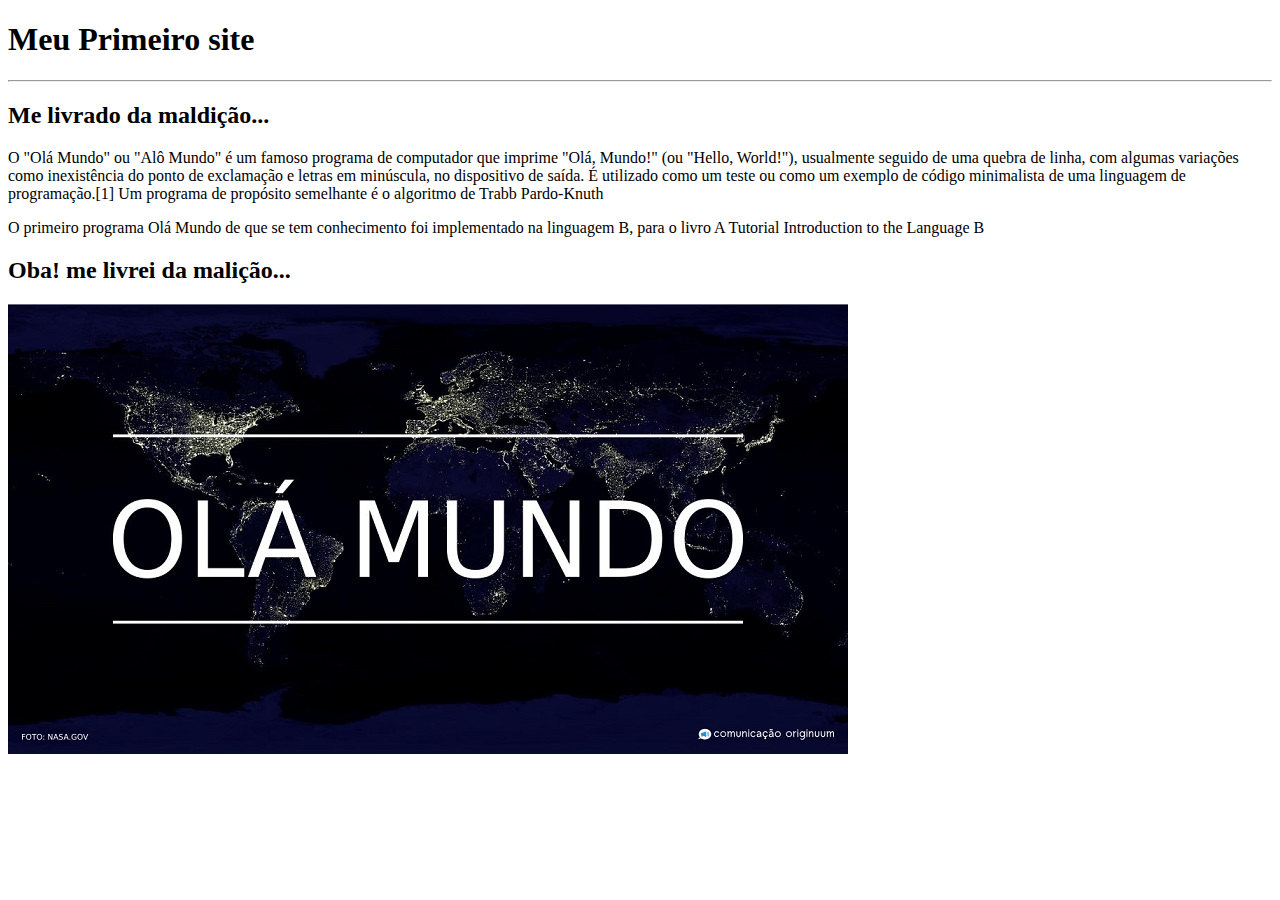
<file: HTML/index.html>
<!DOCTYPE html>
<html lang="pt-br">
<head>
    <meta charset="UTF-8">
    <meta http-equiv="X-UA-Compatible" content="IE=edge">
    <meta name="viewport" content="width=device-width, initial-scale=1.0">
    <title>Document</title>
</head>
<body>
   <!-- comentarios -->
   <H1>Meu Primeiro site </H1> 
   <hr>
   <h2>Me livrado da maldição...</h2>
   <p>
    O "Olá Mundo" ou "Alô Mundo" é um famoso programa de computador que imprime "Olá, Mundo!" (ou "Hello, World!"), usualmente seguido de uma quebra de linha, com algumas variações como inexistência do ponto de exclamação e letras em minúscula, no dispositivo de saída. É utilizado como um teste ou como um exemplo de código minimalista de uma linguagem de programação.[1] Um programa de propósito semelhante é o algoritmo de Trabb Pardo-Knuth
   </p>

   <p>
    O primeiro programa Olá Mundo de que se tem conhecimento foi implementado na linguagem B, para o livro A Tutorial Introduction to the Language B
   </p>

   <h2>Oba! me livrei da malição...</h2>

   <img src="img/post-Olá-Mundo.jpg" alt="ola mundo ">

</body>
</html>
</file>
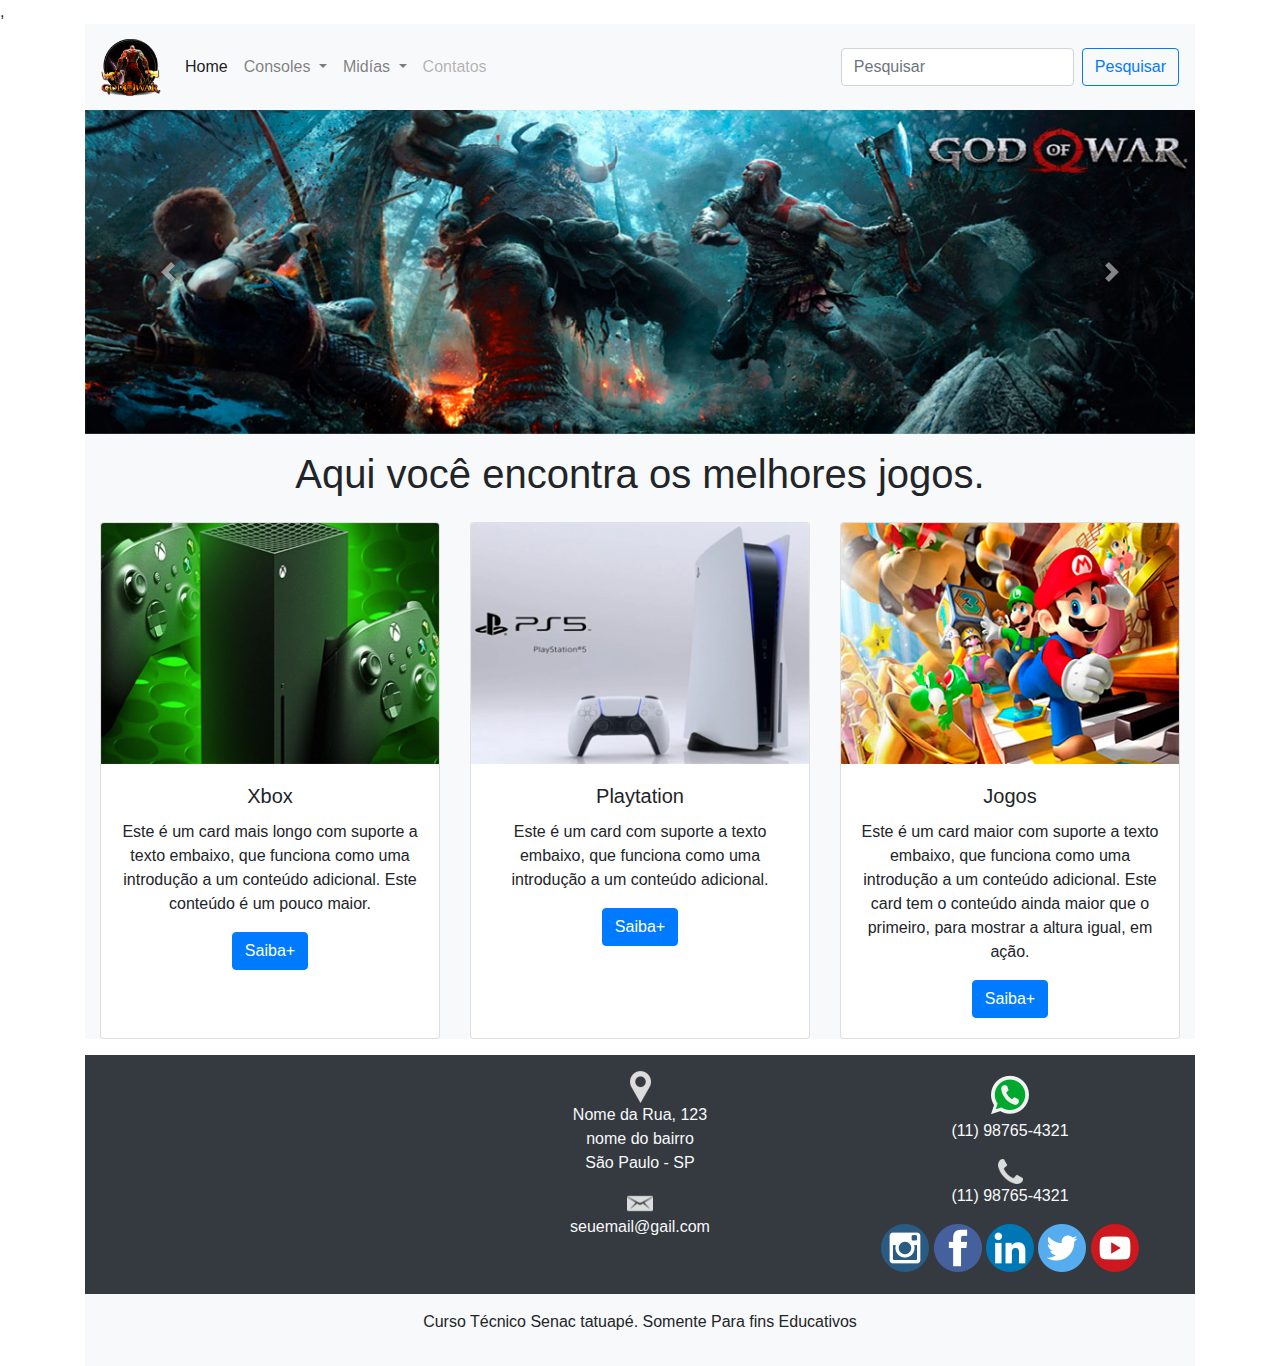
<file: HTML/Gamer/index.html>
<!DOCTYPE html>
<html lang="pt-br">
<head>
    <meta charset="UTF-8">
    <meta http-equiv="X-UA-Compatible" content="IE=edge">
    <meta name="viewport" content="width=device-width, initial-scale=1.0">
    <meta name="description" content="">
    <meta name="keywords" content="">

    <link rel="stylesheet" href="style.css">,
    <link rel="shortcut icon" href="favicon.ico" type="image/x-icon">
    <link rel="stylesheet" href="bootstrap/css/bootstrap.min.css">

    <!-- CSS BOOTSTRAP -->
    <link rel="stylesheet" href="https://stackpath.bootstrapcdn.com/bootstrap/4.1.3/css/bootstrap.min.css" integrity="sha384-MCw98/SFnGE8fJT3GXwEOngsV7Zt27NXFoaoApmYm81iuXoPkFOJwJ8ERdknLPMO" crossorigin="anonymous">
    <title>Games</title>
</head>
<body>
    <div class="container">
        <nav class="navbar navbar-expand-lg navbar-light bg-light">
            <a class="navbar-brand" href="#"><img src="img/ico_kratos.png" alt="Logo" class="logo" ></a>
            <button class="navbar-toggler" type="button" data-toggle="collapse" data-target="#conteudoNavbarSuportado" aria-controls="conteudoNavbarSuportado" aria-expanded="false" aria-label="Alterna navegação">
              <span class="navbar-toggler-icon"></span>
            </button>
          <!-- inicio do Menu -->
            <div class="collapse navbar-collapse" id="conteudoNavbarSuportado">
              <ul class="navbar-nav mr-auto">
                <li class="nav-item active">
                  <a class="nav-link" href="index.html">Home <span class="sr-only">(página atual)</span></a>
                </li>

                <li class="nav-item dropdown">
                  <a class="nav-link dropdown-toggle" href="#" id="navbarDropdown" role="button" data-toggle="dropdown" aria-haspopup="true" aria-expanded="false">
                    Consoles
                  </a>
                  <div class="dropdown-menu" aria-labelledby="navbarDropdown">
                    <a class="dropdown-item" href="ps.html">PS</a>
                    <a class="dropdown-item" href="xbox.html">Xbox</a>
                  </div>
                </li>
                <li class="nav-item dropdown">
                    <a class="nav-link dropdown-toggle" href="#" id="navbarDropdown" role="button" data-toggle="dropdown" aria-haspopup="true" aria-expanded="false">
                      Midías
                    </a>
                    <div class="dropdown-menu" aria-labelledby="navbarDropdown">
                      <a class="dropdown-item" href="fotos.html">fotos</a>
                      <a class="dropdown-item" href="videos.html">videos</a>
                    </div>
                  </li>
                <li class="nav-item">
                  <a class="nav-link disabled" href="#">Contatos</a>
                </li>
              </ul>
              <form class="form-inline my-2 my-lg-0">
                <input class="form-control mr-sm-2" type="search" placeholder="Pesquisar" aria-label="Pesquisar">
                <button class="btn btn-outline-primary my-2 my-sm-0" type="submit">Pesquisar</button>
              </form>
            </div>
          </nav>
          <!-- Fim do menu -->

<!-- Começo do Banner -->
          <div id="carouselExampleControls" class="carousel slide" data-ride="carousel">
            <div class="carousel-inner">
              <div class="carousel-item active">
                <img class="d-block w-100" src="img/banner1.jpg" alt="Primeiro Slide">
              </div>
              <div class="carousel-item">
                <img class="d-block w-100" src="img/banner2.jpg" alt="Segundo Slide">
              </div>
              <div class="carousel-item">
                <img class="d-block w-100" src="img/banner-gears.jpg" alt="Terceiro Slide">
              </div>
            </div>
            <a class="carousel-control-prev" href="#carouselExampleControls" role="button" data-slide="prev">
              <span class="carousel-control-prev-icon" aria-hidden="true"></span>
              <span class="sr-only">Anterior</span>
            </a>
            <a class="carousel-control-next" href="#carouselExampleControls" role="button" data-slide="next">
              <span class="carousel-control-next-icon" aria-hidden="true"></span>
              <span class="sr-only">Próximo</span>
            </a>
          </div>

          <!-- Fim do Banner -->

          <!-- Inicio Cards -->
          <section class="container bg-light text-center">
            <h1 class="pt-3 pb-3">Aqui você encontra os melhores jogos. </h1>

            <div class="card-deck">
                <div class="card">
                  <img class="card-img-top" src="img/x_xbox.jpg" alt="Imagem de capa do card">
                  <div class="card-body">
                    <h5 class="card-title">Xbox</h5>
                    <p class="card-text">Este é um card mais longo com suporte a texto embaixo, que funciona como uma introdução a um conteúdo adicional. Este conteúdo é um pouco maior.</p>
                <a href="Xbox.thml" class="btn btn-primary">Saiba+</a>
                  </div>
                </div>
                <div class="card">
                  <img class="card-img-top" src="img/ps5.jpg" alt="Imagem de capa do card">
                  <div class="card-body">
                    <h5 class="card-title">Playtation</h5>
                    <p class="card-text">Este é um card com suporte a texto embaixo, que funciona como uma introdução a um conteúdo adicional.</p>
                    <a href="ps.thml" class="btn btn-primary">Saiba+</a>
                  </div>
                </div>
                <div class="card">
                  <img class="card-img-top" src="img/jogo-mario.jpg" alt="Jogos do jogo">
                  <div class="card-body">
                    <h5 class="card-title">Jogos</h5>
                    <p class="card-text">Este é um card maior com suporte a texto embaixo, que funciona como uma introdução a um conteúdo adicional. Este card tem o conteúdo ainda maior que o primeiro, para mostrar a altura igual, em ação.</p>
                    <a href="fotos.html" class="btn btn-primary">Saiba+</a>
                </div>
              </div>
          </section>
          <!-- Fim dos cards -->

          <!-- Inicio do Rodápe -->
          <footer class="container bg-dark text-light mt-3">
            <div class="row text-center pt-3 pb-3 ">
                <div class="col-sm-4">
                    <iframe src="https://www.google.com/maps/embed?pb=!1m18!1m12!1m3!1d3657.765972159761!2d-46.577542724493135!3d-23.540918260841874!2m3!1f0!2f0!3f0!3m2!1i1024!2i768!4f13.1!3m3!1m2!1s0x94ce5ec26cfdcfed%3A0x49e7eb66fd4f1f2!2sSenac%20Tatuap%C3%A9%20-%20Cel.%20Lu%C3%ADs%20Americano!5e0!3m2!1spt-BR!2sbr!4v1700182530023!5m2!1spt-BR!2sbr" width="300" height="200" style="border:0;" allowfullscreen="" loading="lazy" referrerpolicy="no-referrer-when-downgrade"></iframe>
                </div>
                <div class="col-sm-4">
                    <img src="img/local.png" alt="Endereço">
                    <p>Nome da Rua, 123 <br>
                        nome do bairro <br>
                        São Paulo - SP
                    </p>

                    <img src="img/email.png" alt="E-mail">
                    <p>seuemail@gail.com</p>
                </div>
                <div class="col-sm-4">
                    <img src="img/whatsapp.png" alt="Conversa whatsapp">
                    <p> (11) 98765-4321 </p>
                    <img src="img/fone.png" alt="Telefone ">
                    <p>(11) 98765-4321</p>

                    <a href="https://www.instagram.com/" target="-blank">
                        <img src="img/instagram.png" alt="instagram"></a>
                    <a href="https://www.facebook.com/?locale=pt_BR" target="-blank">
                        <img src="img/facebook.png" alt="facebook"></a>
                    <a href="https://www.linkedin.com/login/pt" target="-blank">
                        <img src="img/linkedin.png" alt="linkedin"></a>
                    <a href="https://twitter.com/i/flow/login?input_flow_data=%7B%22requested_variant%22%3A%22eyJsYW5nIjoicHQifQ%3D%3D%22%7D" target="-blank">
                        <img src="img/twitter.png" alt="twitter"></a>
                    <a href="https://www.youtube.com/?app=desktop&hl=pt&gl=BR%E2%80%8E" target="-blank">
                        <img src="img/youtube.png" alt="youtube"></a>
                </div>
            </div>
          </footer>
          <div class="container bg-light text-center pt-3 pb-3">
            <p>Curso Técnico Senac tatuapé. Somente Para fins Educativos </p>
          </div>
    </div>



<!-- JavaScripit (Opicional) -->
<!-- Jquery primeiro, depois Pooper.js, depois bootstrap JS -->
<script src="bootstrap/jquery.js"></script>
<script src="bootstrap/pooper.js"></script>
<script src="bootstrap/js/bootstrap.min.js"></script>
</body>
</html>
</file>
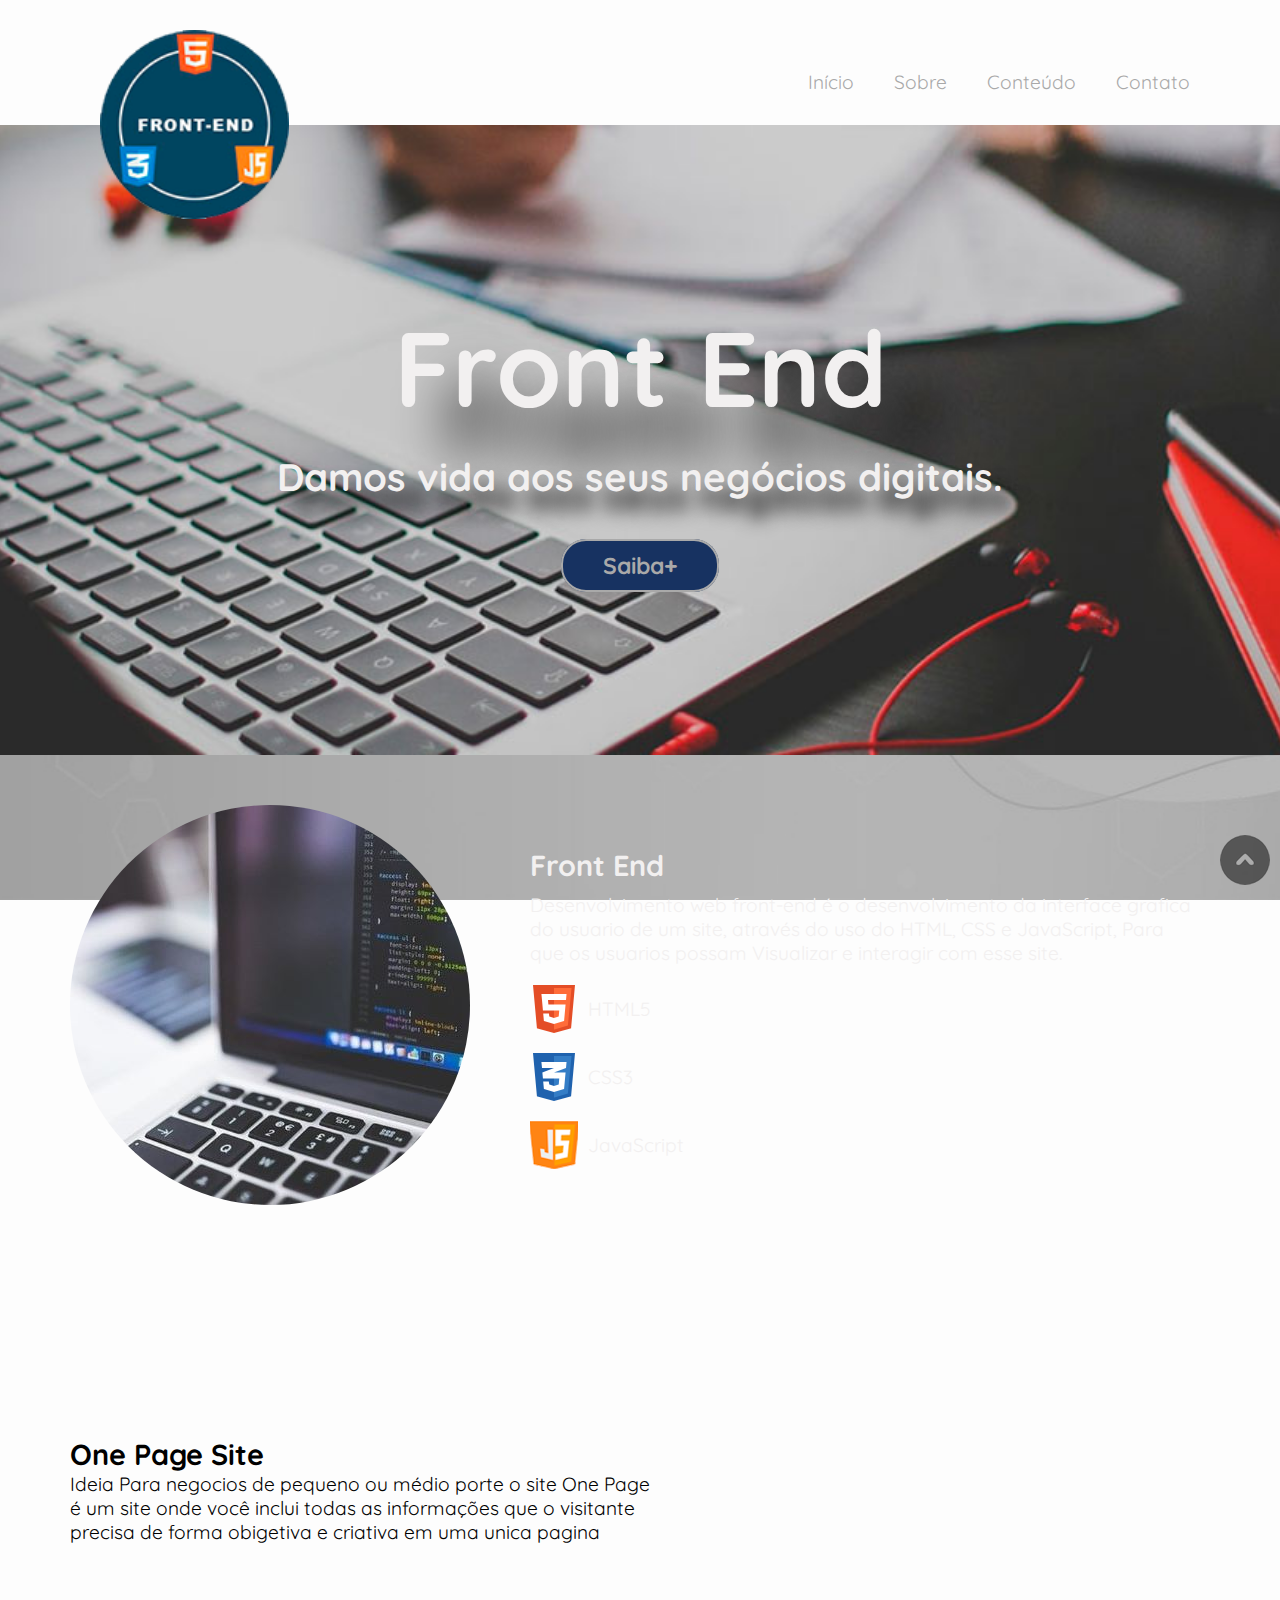
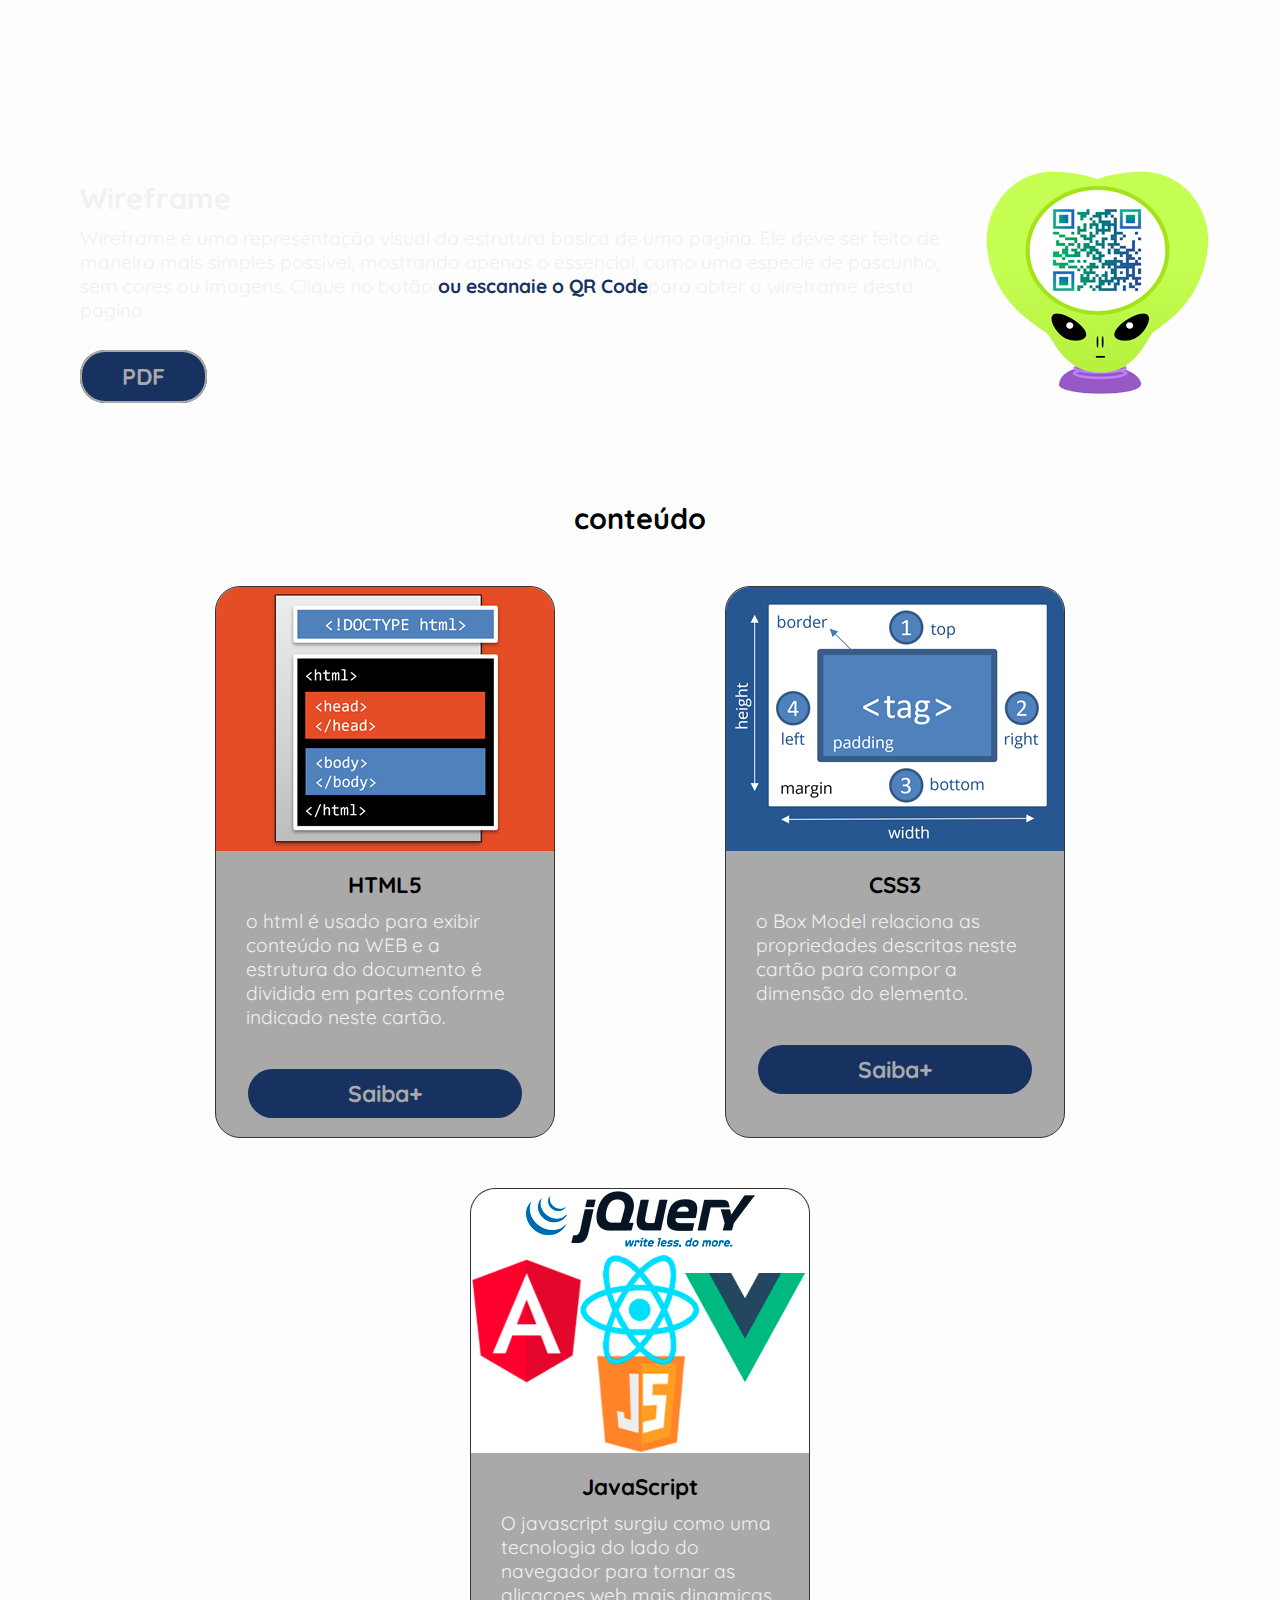
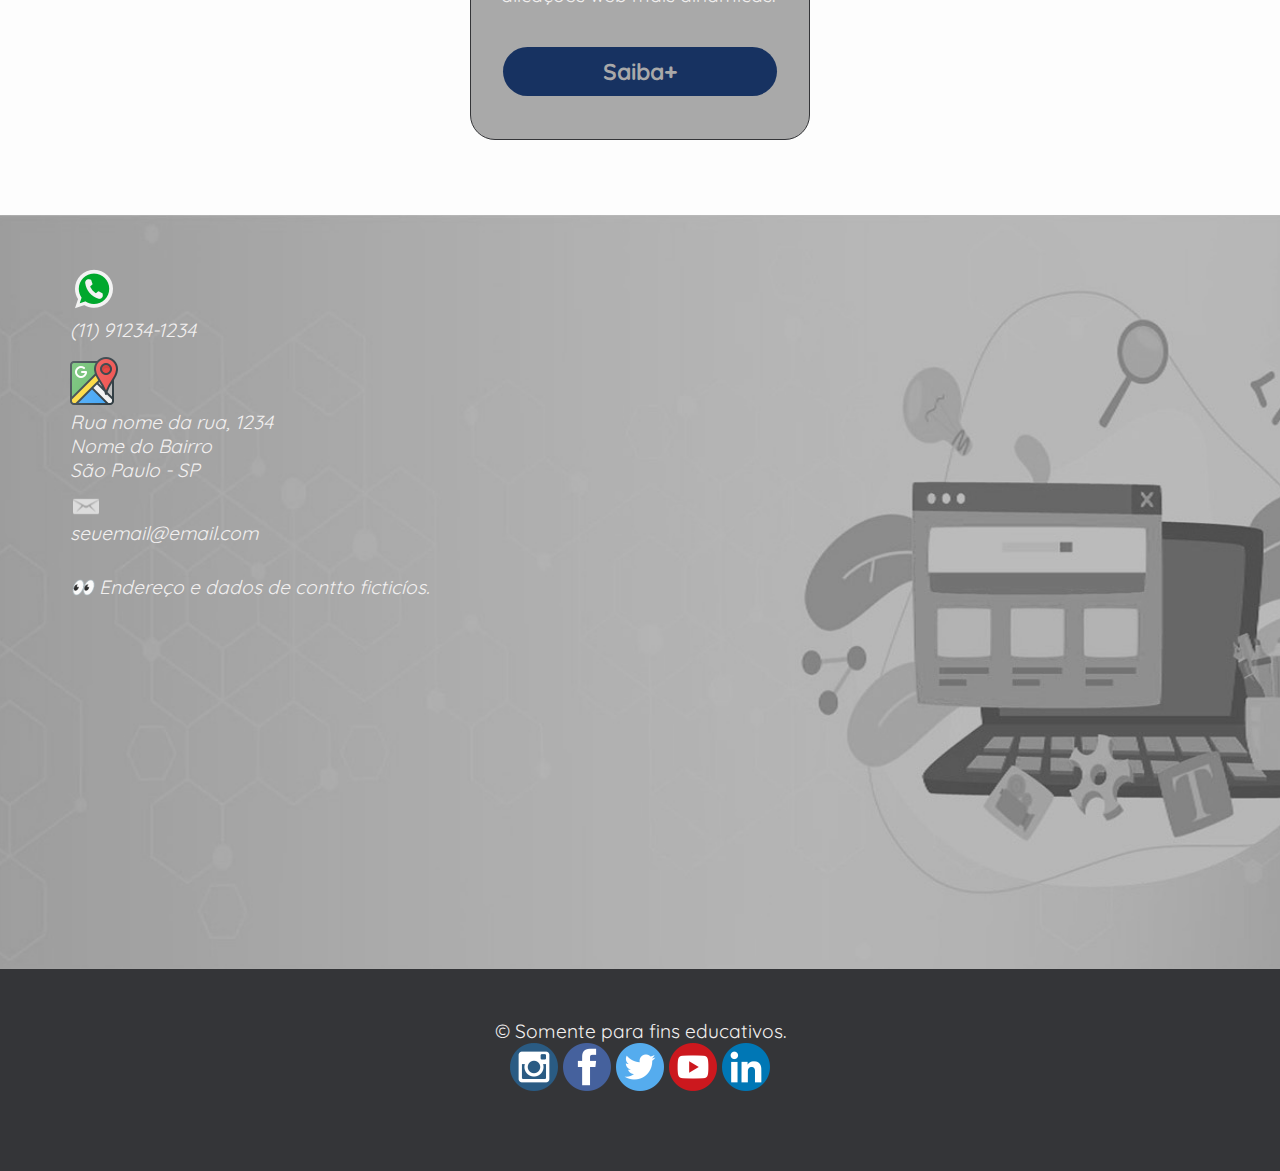
<file: HTML/OnePage/index.html>
<!DOCTYPE html>
<html lang="pt-br">

<head>
    <meta charset="UTF-8">
    <meta http-equiv="X-UA-Compatible" content="IE=edge">
    <meta name="viewport" content="width=device-width, initial-scale=1.0">
    <meta name="description" content="">
    <meta name="keywords" content="">
    <title>OnePage</title>
    <link rel="stylesheet" href="favicon.png" type="image/x-icon">
    <link rel="stylesheet" href="style.css">

</head>

<body>
    <header id="inicio">
        <div class="container flex">
            <div class="logo">
                <img src="img/logo_front.png" alt="logo front end">
            </div>
            <nav class="menu">
                <input type="checkbox" name="check" id="check">
                <label for="check">
                    &#x2630;
                </label>
                <ul>
                    <li><a href="#inicio">Início</a></li>
                    <li><a href="#sobre">Sobre</a></li>
                    <li><a href="#conteúdo">Conteúdo</a></li>
                    <li><a href="#contato">Contato</a></li>
                </ul>
            </nav>
        </div>
    </header>

    <!--destaque -->
    <main>
        <div class="container">
            <h1>Front End</h1>
            <h2>Damos vida aos seus negócios digitais.</h2>
            <a href="#" target="_blank" class="botao">Saiba+</a>
        </div>
    </main>

    <!--sobre -->

    <section id="sobre">
        <div class="container flex2">
            <div class="destaque_sobre flex2">
                <img src="img/html5css3.jpg" alt="Notebook">
            </div>
            <article class="texto_sobre">
                <h2>Front End</h2>
                <p>Desenvolvimento web front-end é o desenvolvimento da interface grafica do usuario de um site, através
                    do uso do HTML, CSS e JavaScript, Para que os usuarios possam Visualizar e interagir com esse site.
                </p>
                <div class="topico_sobre flex2">
                    <img src="img/html5.png" alt="">
                    <p>HTML5</p>
                </div>
                <div class="topico_sobre flex2">
                    <img src="img/css3.png" alt="">
                    <p>CSS3</p>
                </div>
                <div class="topico_sobre flex2">
                    <img src="img/js.png" alt="">
                    <p>JavaScript</p>
                </div>
            </article>

        </div>
    </section>

    <!-- One Page Site -->
    <section id="onepage">
        <div class="container flex3">
            <div class="texto_site">
                <h2>One Page Site</h2>
                <p> Ideia Para negocios de pequeno ou médio porte o site One Page é um site onde você inclui todas as
                    informações que o visitante precisa de forma obigetiva e criativa em uma unica pagina</p>
            </div>
            <div class="video"><iframe width="560" height="315"
                    src="https://www.youtube.com/embed/tFyHyxTwSPA?si=3Xhw3OcvhmotttM3" title="YouTube video player"
                    allow="accelerometer; autoplay; clipboard-write; encrypted-media; gyroscope; picture-in-picture; web-share"
                    allowfullscreen></iframe>
            </div>
        </div>
    </section>

    <!-- Wireframe PDF -->
    <section id="wireframe">
        <div class="container  flex2">
            <div class="texto_wire">
                <h2> Wireframe</h2>
                <p> Wireframe é uma representação visual da estrutura basica de uma pagina. Ele deve ser feito de
                    maneira mais simples possivel, mostrando apenas o essencial, como uma especie de pascunho, sem cores
                    ou imagens. Clique no botão <span>ou escanaie o QR Code</span>para obter o wireframe desta pagina
                </p>
                <a href="wireframe.psd" target="_blank" class="botao">PDF</a>
            </div>
            <div class="qrcode">
                <img src="img/qrcode.png" alt="QR code do Wireframe do site ">
            </div>

        </div>
    </section>

    <!-- conteudo -->
    <section id="conteudo">
        <div class="container">
            <h2>conteúdo</h2>
            <div class="cards flex4">
                <div class="card">
                    <img src="img/estruturahtml.png" alt="Estrutura do site">
                    <h3>HTML5</h3>
                    <p>o html é usado para exibir conteúdo na WEB e a estrutura do documento é dividida em partes
                        conforme indicado neste cartão.</p>
                    <a href="#" target="_blank" class="botao">Saiba+</a>
                </div>

                <div class="card">
                    <img src="img/boxmodel.png" alt=" Box Model">
                    <h3>CSS3</h3>
                    <P> o Box Model relaciona as propriedades descritas neste cartão para compor a dimensão do elemento.
                    </P>
                    <a href="#" target="_blank" class="botao">Saiba+</a>
                </div>

                <div class="card">
                    <img src="img/javascript.png" alt="Javascript">
                    <h3>JavaScript</h3>
                    <p>O javascript surgiu como uma tecnologia do lado do navegador para tornar as alicaçoes web mais
                        dinamicas. </p>
                    <a href="#" target="_blank" class="botao">Saiba+</a>
                </div>
            </div>
        </div>
    </section>

    <!-- rodape -->
    <address>
        <div class="container">
            <div class="contato">
                <a href="https://api.whatsapp.com/send?phone=551191234-1234" target="_blank">
                    <img src="img/whatsapp.png" alt="Abrir conversa">
                    <p>(11) 91234-1234</p>
                </a>
            </div>
            <div class="endereco">
                <a href="https://maps.app.goo.gl/DprdrUj3sCK7QbBy6" target="_blank">
                    <img src="img/mapa.png" alt="Local" class="icone_mapa">
                </a>
                <img src="img/local.png" alt="Local" class="icone_local">
                <p>Rua nome da rua, 1234 </p>
                <p>Nome do Bairro </p>
                <p>São Paulo - SP </p>

                <a href="mailto:seuemail@email.com?subject=FRONTEND">
                    <img src="img/email.png" alt="E-mail" title="Enviar e-mail">
                    <p>seuemail@email.com</p>
                </a>
                <p class="dados">&#128064; Endereço e dados de contto ficticíos.</p>
            </div>
            <div class="google-masp">
                <iframe
                    src="https://www.google.com/maps/embed?pb=!1m18!1m12!1m3!1d3657.765972159761!2d-46.577542724493135!3d-23.540918260841874!2m3!1f0!2f0!3f0!3m2!1i1024!2i768!4f13.1!3m3!1m2!1s0x94ce5ec26cfdcfed%3A0x49e7eb66fd4f1f2!2sSenac%20Tatuap%C3%A9%20-%20Cel.%20Lu%C3%ADs%20Americano!5e0!3m2!1spt-BR!2sbr!4v1699577987429!5m2!1spt-BR!2sbr"
                    width="400" height="300" style="border:0;" allowfullscreen="" loading="lazy"
                    referrerpolicy="no-referrer-when-downgrade"></iframe>
            </div>
        </div>
    </address>
    <footer id="contato">
        <div class="conteiner">
            <div class="copyright">
                <p>&#169; Somente para fins educativos. </p>
            </div>
            <div class="social">
                <a href="https://www.instagram.com/" target="_blank"><img src="img/instagram.png" alt="instagram"></a>
                <a href="https://www.facebook.com/?locale=pt_BR" target="_blank"><img src="img/facebook.png"
                        alt="facebook"></a>
                <a href="https://twitter.com/i/flow/login?input_flow_data=%7B%22requested_variant%22%3A%22eyJsYW5nIjoicHQifQ%3D%3D%22%7D"
                    target="_blank"><img src="img/twitter.png" alt="twitter"></a>
                <a href="https://www.youtube.com/" target="_blank"><img src="img/youtube.png" alt="youtube"></a>
                <a href="https://www.linkedin.com/login/pt" target="_blank"><img src="img/linkedin.png"
                        alt="linkedin"></a>
            </div>
        </div>
    </footer>
    <a href="#inicio" id="topo">
        <img src="img/topo.png" alt="Ir para o topo do site">
    </a>

</body>

</html>
</file>
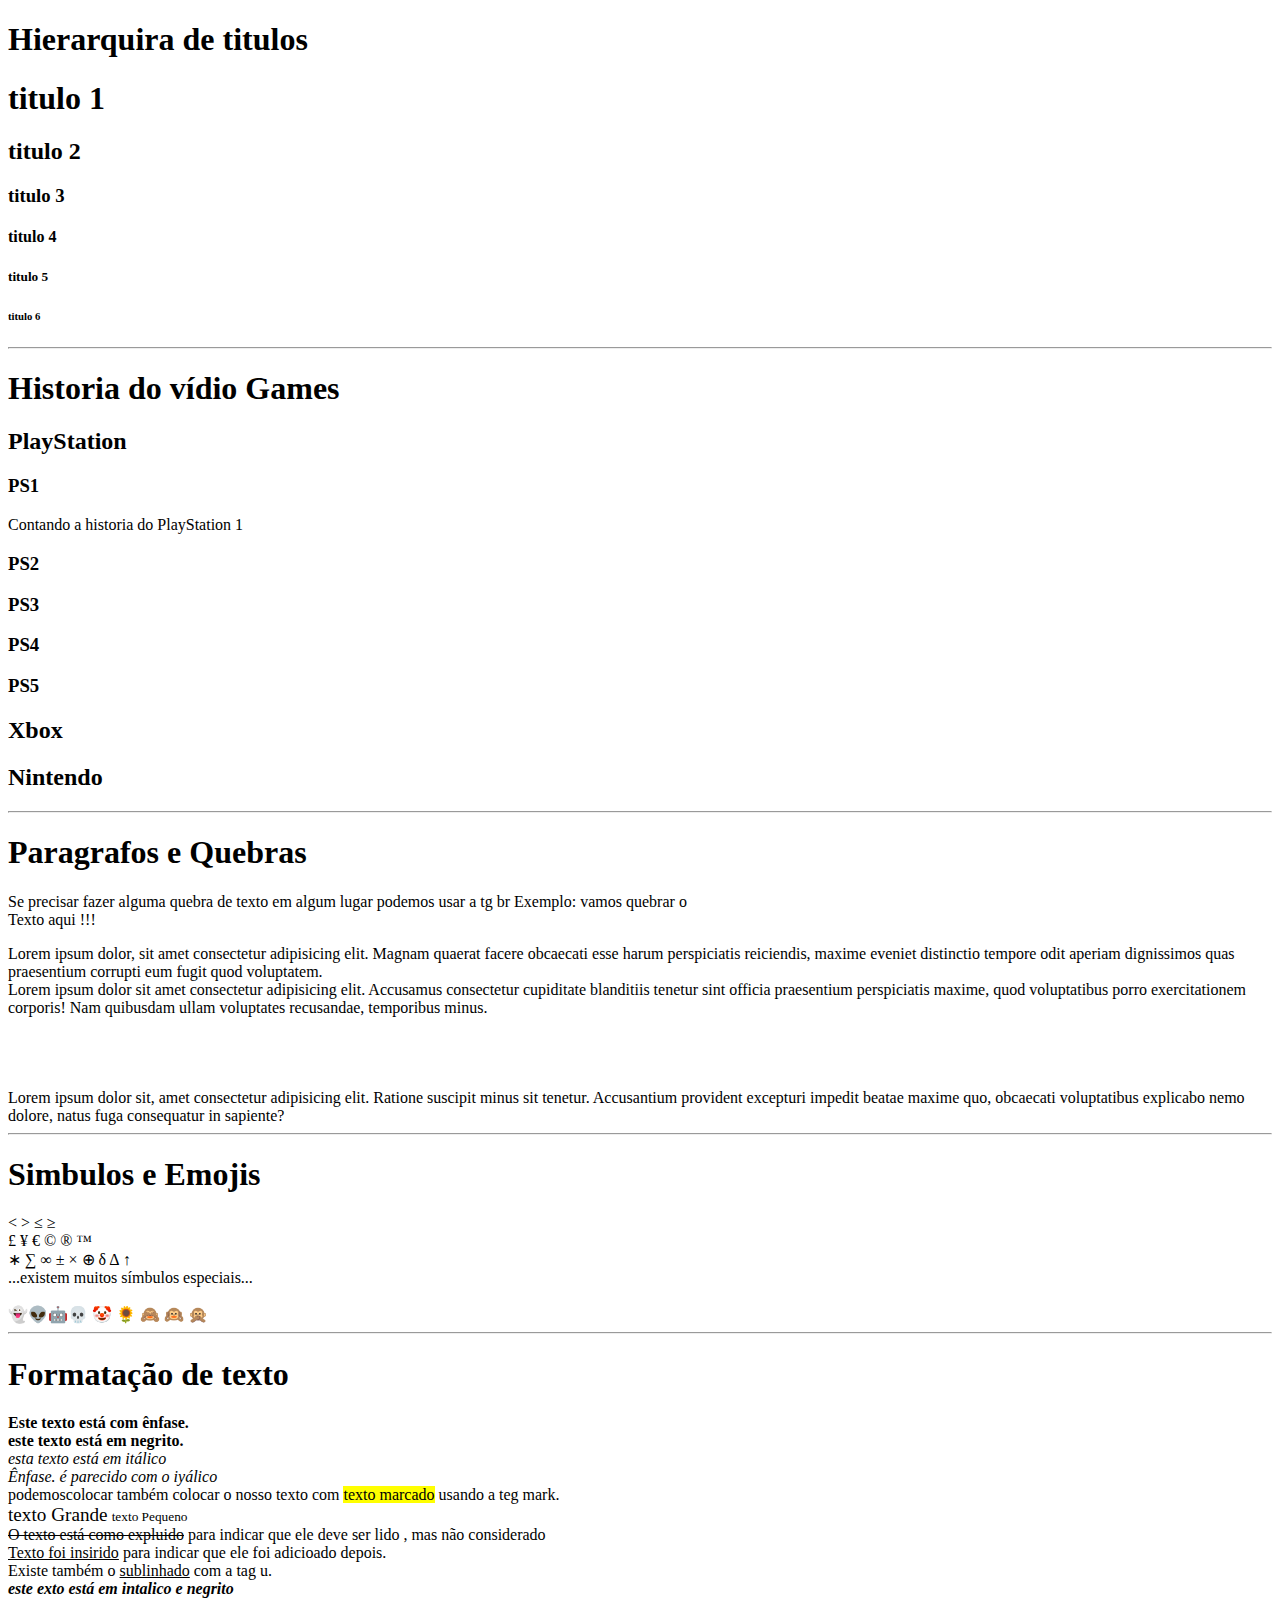
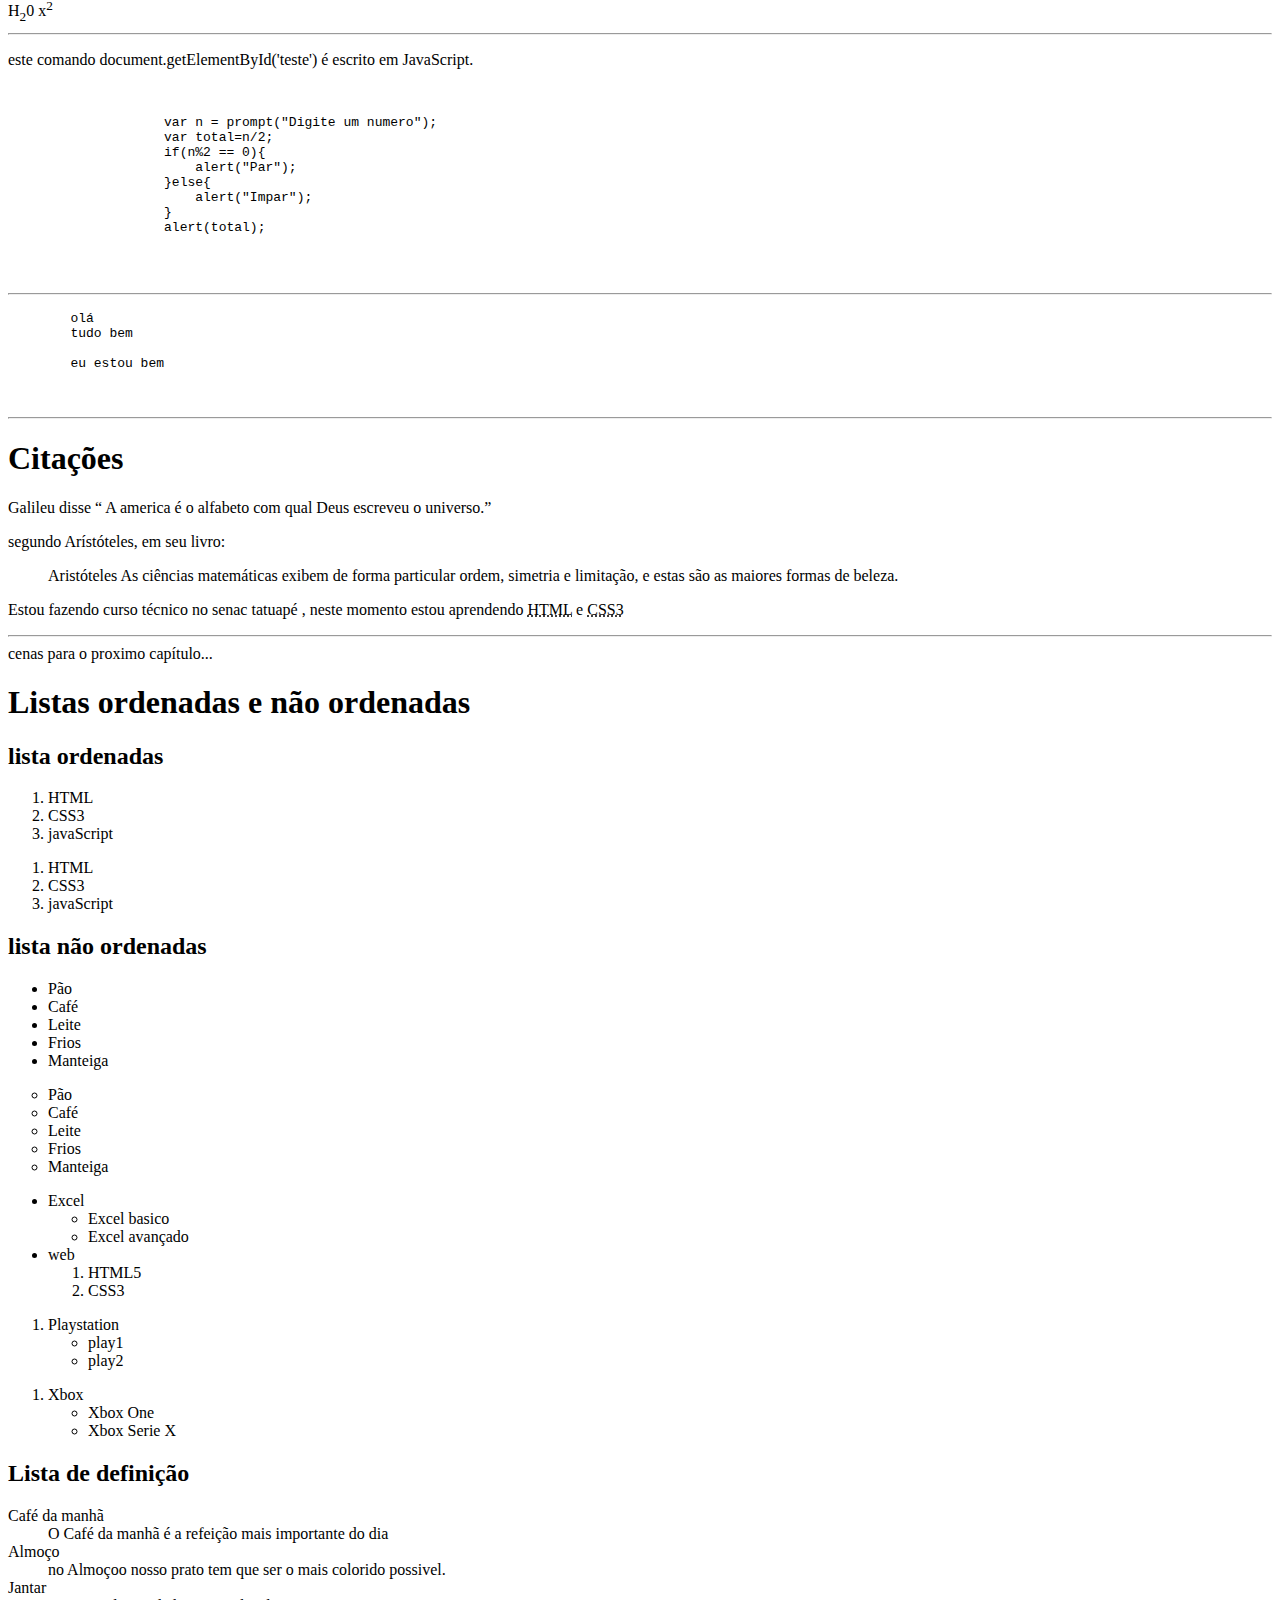
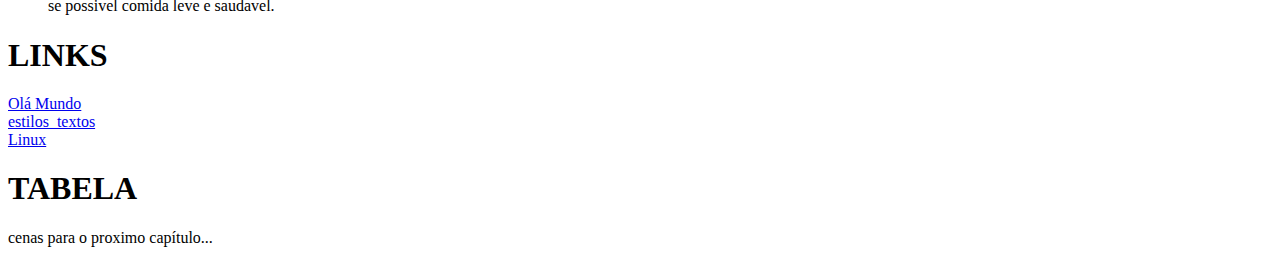
<file: HTML/estilos_textos.html>
<!DOCTYPE html>
<html lang="pt-br">

<head>
    <meta charset="UTF-8">
    <meta http-equiv="X-UA-Compatible" content="IE=edge">
    <meta name="viewport" content="width=device-width, initial-scale=1.0">
    <title>Títulos e Paragrafos</title>
</head>

<body>
    <h1>Hierarquira de titulos</h1>
    <h1>titulo 1</h1>
    <h2>titulo 2</h2>
    <h3>titulo 3</h3>
    <h4>titulo 4</h4>
    <h5>titulo 5</h5>
    <h6>titulo 6</h6>
    <hr>
    <h1>Historia do vídio Games</h1>
    <h2>PlayStation</h2>
    <h3>PS1</h3>
    <p>Contando a historia do PlayStation 1</p>
    <h3>PS2</h3>
    <h3>PS3</h3>
    <h3>PS4</h3>
    <h3>PS5</h3>
    <h2>Xbox</h2>
    <h2>Nintendo</h2>
    <hr>
    <h1>Paragrafos e Quebras</h1>
    <p>Se precisar fazer alguma quebra de texto em algum lugar podemos usar a tg br
        Exemplo: vamos quebrar o <br>Texto aqui !!!
    </p>
    Lorem ipsum dolor, sit amet consectetur adipisicing elit. Magnam quaerat facere obcaecati esse harum perspiciatis
    reiciendis, maxime eveniet distinctio tempore odit aperiam dignissimos quas praesentium corrupti eum fugit quod
    voluptatem.
    <br>
    Lorem ipsum dolor sit amet consectetur adipisicing elit. Accusamus consectetur cupiditate blanditiis tenetur sint
    officia praesentium perspiciatis maxime, quod voluptatibus porro exercitationem corporis! Nam quibusdam ullam
    voluptates recusandae, temporibus minus.
    <br><br><br><br><br><!--...errado... esse espaçamento é errado  -->
    Lorem ipsum dolor sit, amet consectetur adipisicing elit. Ratione suscipit minus sit tenetur. Accusantium provident
    excepturi impedit beatae maxime quo, obcaecati voluptatibus explicabo nemo dolore, natus fuga consequatur in
    sapiente?

    <hr>

    <h1>Simbulos e Emojis</h1>
    &lt; <!--menor-->
    &gt; <!--maior-->
    &le;<!--menor ou igual-->
    &ge; <!--Maior ou Igual-->
    <br>
    &pound;<!--Libras-->
    &yen;
    &euro;
    &copy;<!--copyright-->
    &reg;<!--marca registrada-->
    &trade;<!--trade mark-->
    <br>
    &lowast;
    &sum;
    &infin;
    &plusmn;
    &times;
    &oplus;
    &delta;
    &Delta;
    &uparrow;
    <br>
    ...existem muitos símbulos especiais...
    <br><br>
    👻👽🤖💀
    &#x1F921;
    &#x1f33b;
    &#x1f648;
    &#x1f649;
    &#x1f64a;

    <hr>

    <h1>Formatação de texto</h1>

    <b>Este texto está com ênfase.</b> <br>
    <strong>este texto está em negrito.</strong><br>
    <i>esta texto está em itálico</i><br>
    <em>Ênfase. é parecido com o iyálico</em><br>
    podemoscolocar também colocar o nosso texto com <mark>texto marcado</mark> usando a teg mark.
    <br>
    <big>texto Grande</big>
    <small>texto Pequeno</small>
    <br>
    <del> O texto está como expluido</del> para indicar que ele deve ser lido , mas não considerado
    <br>
    <ins>Texto foi insirido</ins> para indicar que ele foi adicioado depois.
    <br>
    Existe também o <u>sublinhado</u> com a tag u.
    <br>
    <em><strong>este exto está em intalico e negrito</strong></em>
    <br>
    H<sub>2</sub>0
    x<sup>2</sup>
    <br>
    <hr>

    <p>este comando document.getElementById('teste') é escrito em JavaScript.
    </p>

    <p>
    <pre>
                <code>

                    var n = prompt("Digite um numero");
                    var total=n/2;
                    if(n%2 == 0){
                        alert("Par");
                    }else{
                        alert("Impar");
                    }
                    alert(total);
                </code>

            </pre>
            <hr>

    </p>
    <p>
    <pre>
        olá 
        tudo bem 

        eu estou bem 

    </pre>
    </p>
        <hr>
        <h1>Citações</h1>

        <p>
            Galileu disse <q> A america é o alfabeto com qual Deus escreveu o universo.</q>
        </p>
        <p>
            segundo Arístóteles, em seu livro:</p>
            <blockquote cite= "https://mat.absolutamente.net"> 
                Aristóteles
                As ciências matemáticas exibem de forma particular ordem, simetria e limitação, e estas são as maiores formas de beleza.
            </blockquote>
            

            <p>
                Estou fazendo curso técnico no senac tatuapé , neste momento estou aprendendo <abbr title="hypertext Markup Language">HTML</abbr> e <abbr title="Cascating Style Sheets">CSS3</abbr>
            </p>
            <hr>
            cenas para o proximo capítulo...
            <h1>Listas ordenadas e não ordenadas</h1> 
            <h2>lista ordenadas</h2>   
        <ol>
            <li>HTML</li>
            <li>CSS3</li>
            <li>javaScript</li>
        </ol>

        <ol type="1"><!--A,a,I,i,1-->
            <li>HTML</li>
            <li>CSS3</li>
            <li>javaScript</li>
        </ol>
 
        <h2> lista não ordenadas </h2>
        <ul>
            <li>Pão
            <li>Café
            <li>Leite</li>
            <li>Frios</li>
            <li>Manteiga</li>
        </ul>

        <ul type="circle"><!--disc, square,circle-->
            <li>Pão
            <li>Café
            <li>Leite</li>
            <li>Frios</li>
            <li>Manteiga</li>
        </ul>

        <ul>
            <li>Excel
                <ul>
                    <li>Excel basico</li>
                    <li>Excel avançado</li>
                </ul>
            </li>
            
            <li>web
                <ol>
                    <li>HTML5</li>
                    <li>CSS3</li>

                </ol>
            </li>
        </ul>

        <ol>
            <li>Playstation</li>
            <ul>
                <li>play1</li>
                <li>play2</li>
            </ul>
        </ol>
         
        <ol>
            <li>Xbox</li>
            <ul>
                <li>Xbox One</li>
                <li>Xbox Serie X</li>
            </ul>
        </ol>

        <h2>Lista de definição</h2>
        <dl>
            <!--dl - defininition list-->
            <!--dt - termo-->
            <!--dd - definição-->
            <dt>Café da manhã</dt>
            <dd>O Café da manhã é a refeição mais importante do dia </dd>
            <dt>Almoço</dt>
            <dd>no Almoçoo nosso prato tem que ser o mais colorido possivel.</dd>
            <dt>Jantar</dt>
            <dd>se possivel comida leve e saudavel.</dd>
        </dl>

        <h1>LINKS</h1>
        <a href="index.html">Olá Mundo</a>
        <br>
        <a href="estilos_textos.html">estilos_textos</a>
        <br>
        <a href="https://pt.wikipedia.org/wiki/Linux" target="_blank">Linux</a>
        
        <h1>TABELA</h1>
        cenas para o proximo capítulo...

    

</body>

</html>
</file>
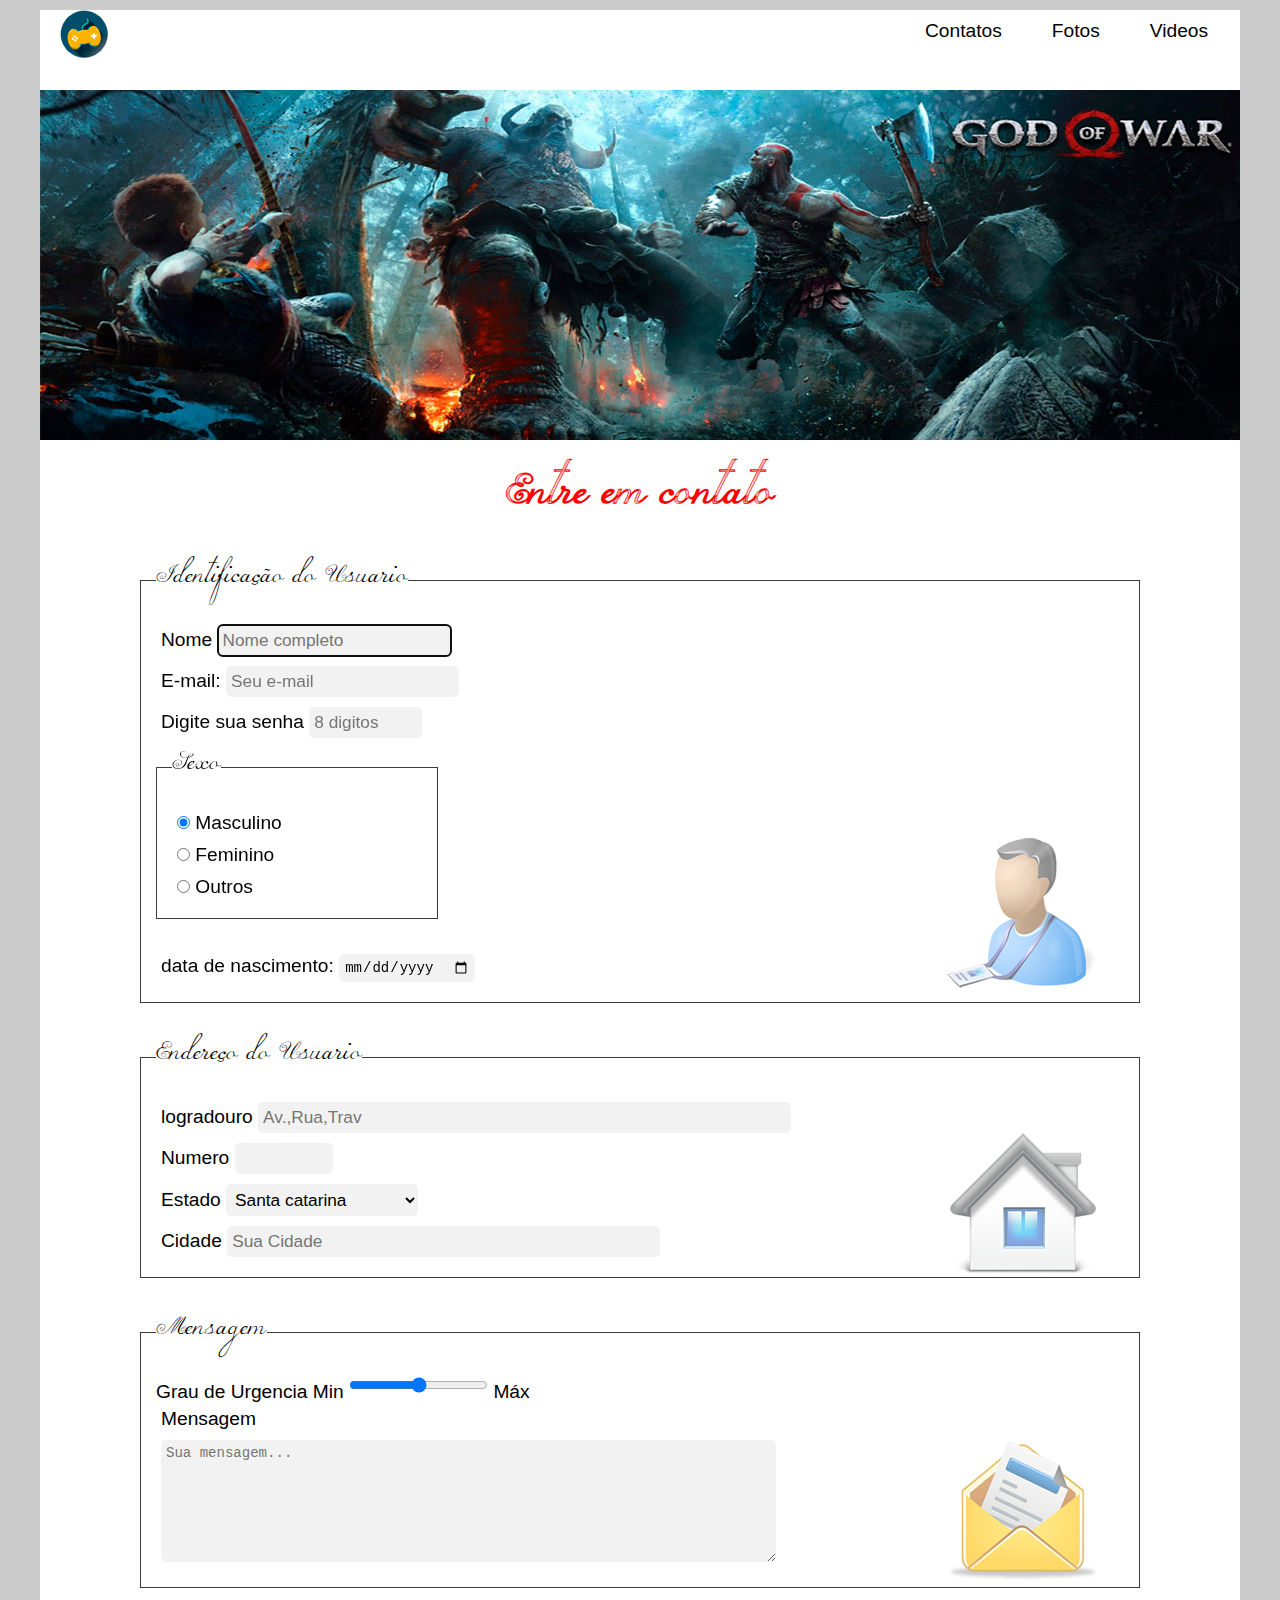
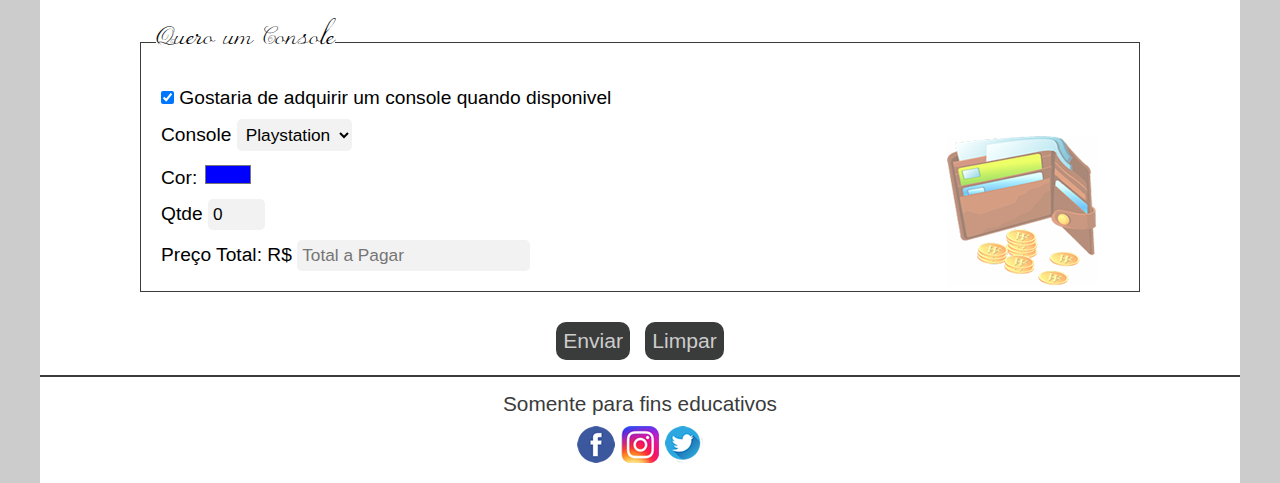
<file: HTML/Formulario/contatos.html>
<!DOCTYPE html>
<html lang="pt-br">
<head>
    <meta charset="UTF-8">
    <meta http-equiv="X-UA-Compatible" content="IE=edge">
    <meta name="viewport" content="width=device-width, initial-scale=1.0">
    <meta name="description" content="Aqui você irá encontrar conteúdos relacionados a jogos de vídeo games">
    <meta name="keywords" content="games, xbox, playstation, play, play1, play2........">
    <link rel="shortcut icon" href="img/favicon.ico" type="image/x-icon">
    <link rel="stylesheet" href="style.css">
    <title>Games</title>
</head>
<body>
    <div id="interface"> <!--logo e menus  (header)--> 
        <header id="topo">
            <img src="img/logo.png" alt="Logo controle de video games">

        <nav id="menu">
            <ul><!--lista não ordenada-->

                <li><a href="contatos.html">Contatos</a></li>
                <li><a href="fotos.html">Fotos</a></li>
                <li><a href="videos.html">Videos</a></li>

            </ul>
        </nav>
        </header>
        <div id="banner-anime">
            <img src="img/banner1.jpg" alt="jogo god of war" id="anime1">
            <img src="img/banner2.jpg" alt="jogo god of war" id="anime2">
        </div>
        <h1>Entre em contato</h1>
        <form id="contato">
            <fieldset id="usuario">
                <legend>Identificação do Usuario</legend>
                <p>
                    <label for="cNome">Nome</label>        
                    <input type="text" name="nome" id="cNome" maxlength="50" placeholder="Nome completo" required autofocus> <!--maxlength quantidad de caracteres--> <!--placeholder aparecer escrito dentro da caixinha--> 
                </p>

                <p>
                <label for="cMail"> E-mail:</label>
                <input type="email" name="mail" id="cMail" maxlength="50" placeholder="Seu e-mail" required>
                </p>

                <p>
                    <label for="cSenha">Digite sua senha</label>
                    <input type="password" name="senha" id="cSenha" size="8" maxlength="8" placeholder="8 digitos" required>

                </p>

                <fieldset id="sexo">
                    <legend>Sexo</legend>
                    <p>
                        <input type="radio" name="sexo" id="cMasc" checked>
                        <label for="cMasc">Masculino</label>
                    </p>

                    <p>
                        <input type="radio" name="sexo" id="cFem">
                        <label for="cFem">Feminino</label>
                    </p>

                    <p>
                        <input type="radio" name="sexo" id="cOutros">
                        <label for="cOutros">Outros</label>
                    </p>
                </fieldset>

                <p>
                    <label for="cNasc">data de nascimento:</label>
                    <input type="date" name="nasc" id="cNasc">
                </p>
            </fieldset>

            <fieldset id="endereco">
                <legend>Endereço do Usuario</legend>
                <p>
                    <label for="cRua">logradouro</label>
                    <input type="text" name="rua" id="cRua" size="50" maxlength="50" placeholder="Av.,Rua,Trav">

                </p>

                <p>
                    <label for="cNum">Numero</label>
                    <input type="number" name="num" id="cNum" min="0" max="99999">
                </p>

                <p>
                    <label for="cEst">Estado</label>
                    <select name="est" id="cEst">
                        <optgroup label="Região Sudeste">
                            <option value="SP">São Paulo</option>
                            <option value="RJ">Rio de Janeiro</option>
                            <option value="MG">Minas Gerais</option>
                            <option value="ES">Espirito santo</option>
                        </optgroup>


                        <optgroup label="Região Sul">
                            <option value="SC" selected>Santa catarina</option>
                            <option value="PR">Paraná</option>
                            <option value="RS">Rio Grande do Sul</option>
                        </optgroup>

                    </select>
                </p>

                <p>
                    <label for="cCid">Cidade</label>
                    <input type="text" name="cid" id="cCid" size="40" maxlength="40" placeholder="Sua Cidade">
                </p>
            </fieldset>
            <fieldset id="mensagem">
                <legend>Mensagem</legend>

                <label for="CUrg"> Grau de Urgencia</label>
               Min <input type="range" name="urg" id="cUrg" min="0" max="10" step="1"> Máx

               <p><label for="cMsg">Mensagem</label></p>
               <p>
                <textarea name="msg" id="cMsg" cols="70" rows="7" placeholder="Sua mensagem..."></textarea>
               </p>
            </fieldset>

            <fieldset id="pedido">
                <legend>Quero um Console</legend>
                <p>
                    <input type="checkbox" name="ped" id="cPed" checked>
                    <label for="cPed">Gostaria de adquirir um console quando disponivel</label>
                </p>

                <p>
                    <label for="cCons">Console</label>
                    <select name="game" id="cCons">
                        <option value="PS">Playstation</option>
                        <option value="Xbox">Xbox</option>
                        <option value="Nintendo">Nintendo</option>
                    </select>

                </p>

                <p>
                    <label for="cCor">Cor:</label>
                    <input type="color" name="cor" id="cCor" value="#0000FF">
                </p>

                <p>
                    <label for="cQtde">Qtde</label>
                    <input type="number" name="qtde" id="cQtde" min="0" max="5" value="0">
                </p>

                <p>
                    <label for="cTot">Preço Total: R$</label>
                    <input type="text" name="tot" id="cTot" placeholder="Total a Pagar">
                
                </p>

            </fieldset>
<div id="botao">
    
                <button type="submit" name="enviar" class="btn">Enviar</button>
    
                <button type="reset" name="limpar" class="btn">Limpar</button>
</div>

        </form>
        <footer id="rodape">
            <p>Somente para fins educativos</p>
            <p>
                <a href="https://www.facebook.com/?locale=pt_BR" target="_blank"> <img src="img/logo-face.png" alt=""> </a>
                <a href="https://www.instagram.com/" target="_blank"> <img src="img/logo-instagram.png" alt=""> </a>
                <a href="https://twitter.com" target="_blank"> <img src="img/logo-twitter.png" alt=""> </a>
            </p>
        </footer>

    </div>
</body>
</html>
</file>
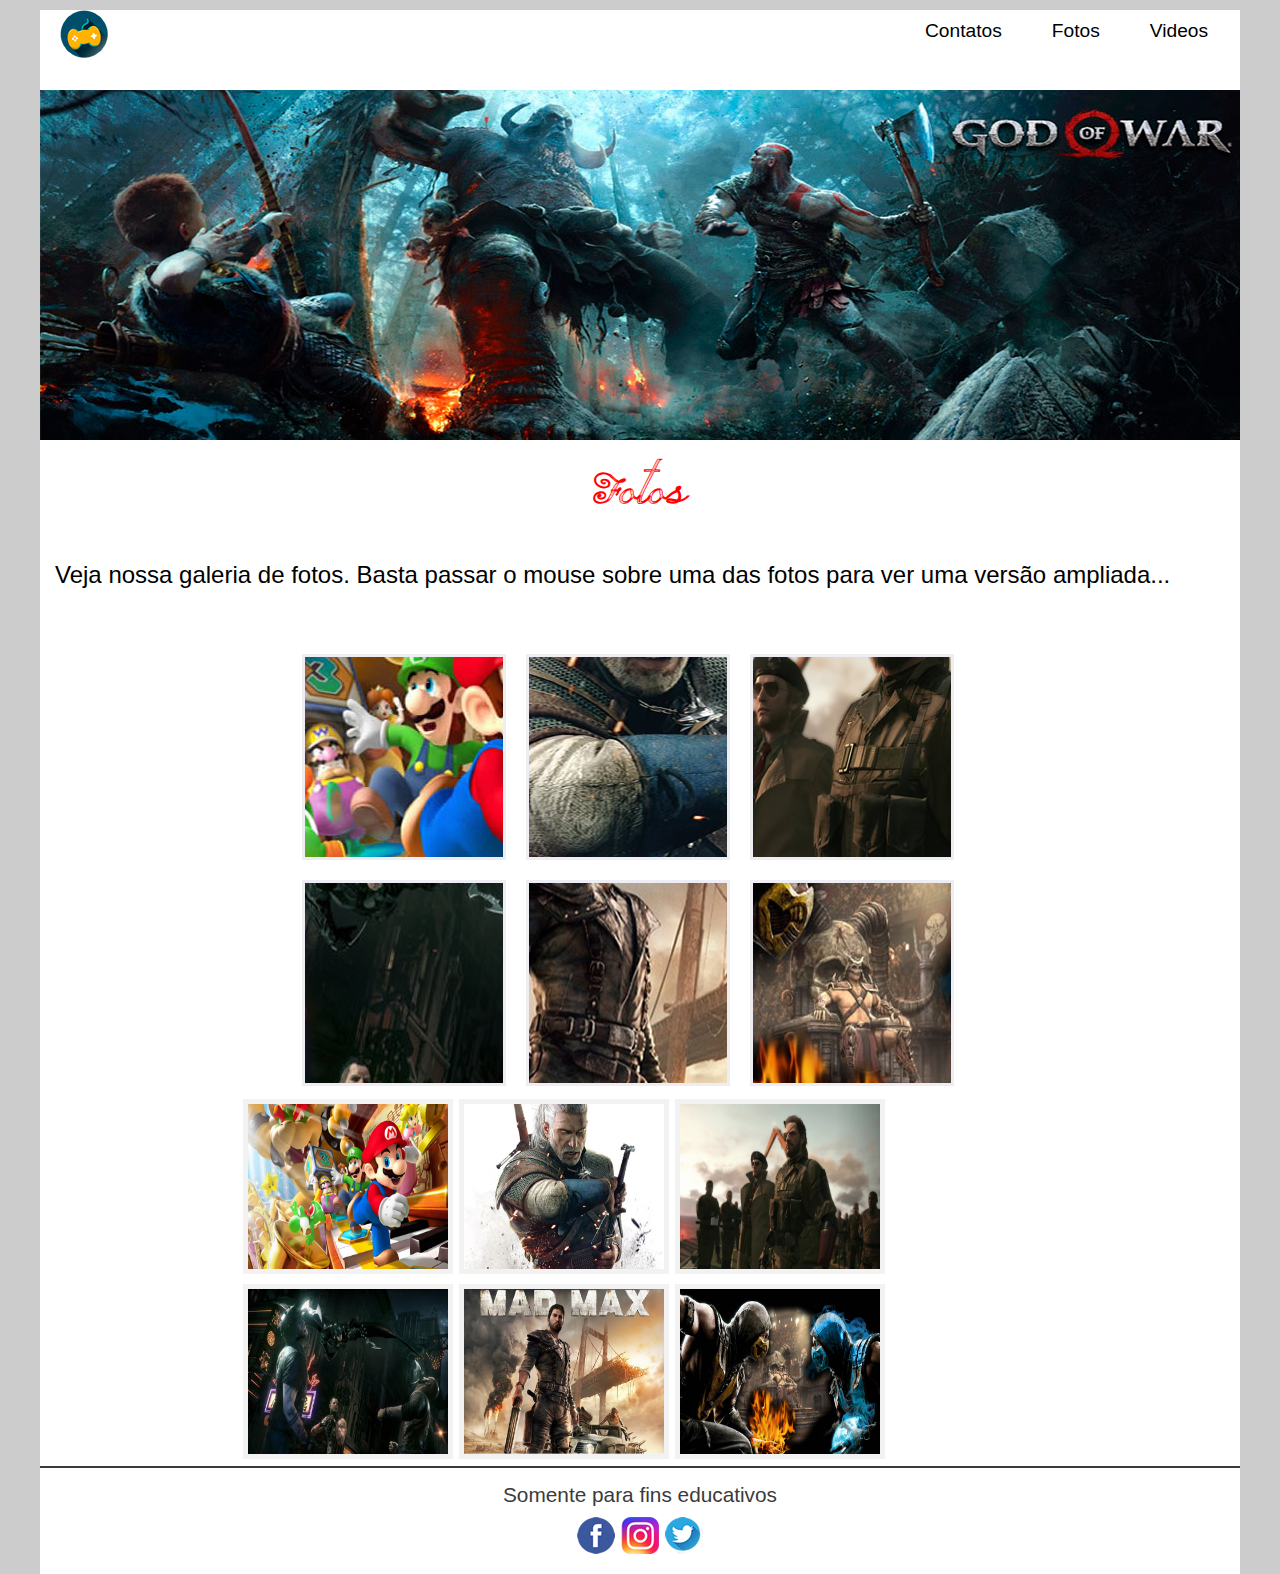
<file: HTML/Formulario/fotos.html>
<!DOCTYPE html>
<html lang="en">
<head>
    <meta charset="UTF-8">
    <meta http-equiv="X-UA-Compatible" content="IE=edge">
    <meta name="viewport" content="width=device-width, initial-scale=1.0">
    <meta name="description" content="Aqui você irá encontrar conteúdos relacionados a jogos de vídeo games">
    <meta name="keywords" content="games, xbox, playstation, play, play1, play2........">
    <link rel="shortcut icon" href="img/favicon.ico" type="image/x-icon">
    <link rel="stylesheet" href="style.css">
    <title>Games</title>
</head>
<body>
    <div id="interface"> <!--logo e menus  (header)--> 
        <header id="topo">
            <img src="img/logo.png" alt="Logo controle de video games">

        <nav id="menu">
            <ul><!--lista não ordenada-->

                <li><a href="contatos.html">Contatos</a></li>
                <li><a href="fotos.html">Fotos</a></li>
                <li><a href="videos.html">Videos</a></li>

            </ul>
        </nav>
        </header>
        <div id="banner-anime">
            <img src="img/banner1.jpg" alt="jogo god of war" id="anime1">
            <img src="img/banner2.jpg" alt="jogo god of war" id="anime2">
        </div>
        <h1>Fotos</h1>

        <section id="galeria1">

            <p>Veja nossa galeria de fotos. Basta passar o mouse sobre uma das fotos para ver uma versão ampliada...</p>
            <ul id="album-fotos">
                <li class="foto1"> <span class="galeria">Mario Bros</span> </li>
                <li class="foto2"> <span class="galeria">The Witcher</span> </li>
                <li class="foto3"> <span class="galeria">Metal Gear Solid V</span> </li>
                <li class="foto4"> <span class="galeria">Batman</span> </li>
                <li class="foto5"> <span class="galeria">Mad Max</span> </li>
                <li class="foto6"> <span class="galeria">Mortal Kombat</span> </li>
            </ul>
        </section>

        <section id="galeria2">
            <ul id="galeria-foto">
                <li class="aumentar"> <img src="img/galeria1.jpg" alt=""> </li>
                <li class="aumentar"> <img src="img/galeria2.jpg" alt=""> </li>
                <li class="aumentar"> <img src="img/galeria3.jpg" alt=""> </li>
                <li class="aumentar"> <img src="img/galeria4.jpg" alt=""> </li>
                <li class="aumentar"> <img src="img/galeria5.jpg" alt=""> </li>
                <li class="aumentar"> <img src="img/galeria6.jpg" alt=""> </li>
            </ul>
        </section>

        <footer id="rodape">
            <p>Somente para fins educativos</p>
            <p>
                <a href="https://www.facebook.com/?locale=pt_BR" target="_blank"> <img src="img/logo-face.png" alt=""> </a>
                <a href="https://www.instagram.com/" target="_blank"> <img src="img/logo-instagram.png" alt=""> </a>
                <a href="https://twitter.com" target="_blank"> <img src="img/logo-twitter.png" alt=""> </a>
            </p>
        </footer>

    
</body>
</html>
</file>
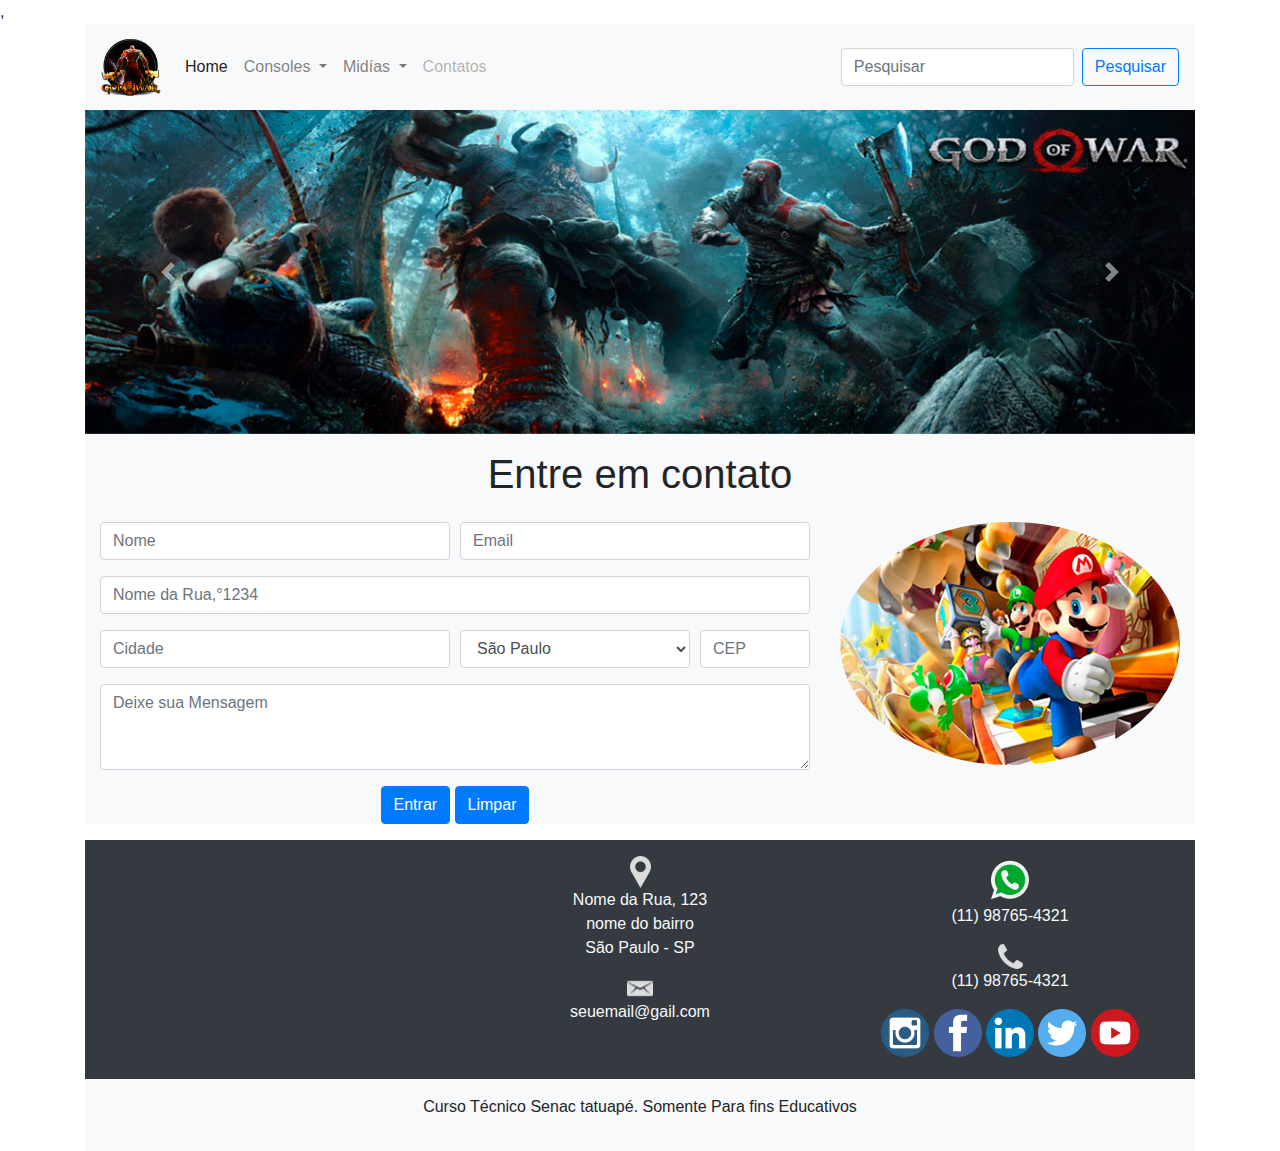
<file: HTML/Gamer/contatos.html>
<!DOCTYPE html>
<html lang="pt-br">
<head>
    <meta charset="UTF-8">
    <meta http-equiv="X-UA-Compatible" content="IE=edge">
    <meta name="viewport" content="width=device-width, initial-scale=1.0">
    <meta name="description" content="">
    <meta name="keywords" content="">

    <link rel="stylesheet" href="style.css">,
    <link rel="shortcut icon" href="favicon.ico" type="image/x-icon">
    <link rel="stylesheet" href="bootstrap/css/bootstrap.min.css">

    <!-- CSS BOOTSTRAP -->
    <link rel="stylesheet" href="https://stackpath.bootstrapcdn.com/bootstrap/4.1.3/css/bootstrap.min.css" integrity="sha384-MCw98/SFnGE8fJT3GXwEOngsV7Zt27NXFoaoApmYm81iuXoPkFOJwJ8ERdknLPMO" crossorigin="anonymous">
    <title>Games</title>
</head>
<body>
    <div class="container">
        <nav class="navbar navbar-expand-lg navbar-light bg-light">
            <a class="navbar-brand" href="#"><img src="img/ico_kratos.png" alt="Logo" class="logo" ></a>
            <button class="navbar-toggler" type="button" data-toggle="collapse" data-target="#conteudoNavbarSuportado" aria-controls="conteudoNavbarSuportado" aria-expanded="false" aria-label="Alterna navegação">
              <span class="navbar-toggler-icon"></span>
            </button>
          <!-- inicio do Menu -->
            <div class="collapse navbar-collapse" id="conteudoNavbarSuportado">
              <ul class="navbar-nav mr-auto">
                <li class="nav-item active">
                  <a class="nav-link" href="index.html">Home <span class="sr-only">(página atual)</span></a>
                </li>

                <li class="nav-item dropdown">
                  <a class="nav-link dropdown-toggle" href="#" id="navbarDropdown" role="button" data-toggle="dropdown" aria-haspopup="true" aria-expanded="false">
                    Consoles
                  </a>
                  <div class="dropdown-menu" aria-labelledby="navbarDropdown">
                    <a class="dropdown-item" href="ps.html">PS</a>
                    <a class="dropdown-item" href="xbox.html">Xbox</a>
                  </div>
                </li>
                <li class="nav-item dropdown">
                    <a class="nav-link dropdown-toggle" href="#" id="navbarDropdown" role="button" data-toggle="dropdown" aria-haspopup="true" aria-expanded="false">
                      Midías
                    </a>
                    <div class="dropdown-menu" aria-labelledby="navbarDropdown">
                      <a class="dropdown-item" href="fotos.html">fotos</a>
                      <a class="dropdown-item" href="videos.html">videos</a>
                    </div>
                  </li>
                <li class="nav-item">
                  <a class="nav-link disabled" href="#">Contatos</a>
                </li>
              </ul>
              <form class="form-inline my-2 my-lg-0">
                <input class="form-control mr-sm-2" type="search" placeholder="Pesquisar" aria-label="Pesquisar">
                <button class="btn btn-outline-primary my-2 my-sm-0" type="submit">Pesquisar</button>
              </form>
            </div>
          </nav>
          <!-- Fim do menu -->

<!-- Começo do Banner -->
          <div id="carouselExampleControls" class="carousel slide" data-ride="carousel">
            <div class="carousel-inner">
              <div class="carousel-item active">
                <img class="d-block w-100" src="img/banner1.jpg" alt="Primeiro Slide">
              </div>
              <div class="carousel-item">
                <img class="d-block w-100" src="img/banner2.jpg" alt="Segundo Slide">
              </div>
              <div class="carousel-item">
                <img class="d-block w-100" src="img/banner-gears.jpg" alt="Terceiro Slide">
              </div>
            </div>
            <a class="carousel-control-prev" href="#carouselExampleControls" role="button" data-slide="prev">
              <span class="carousel-control-prev-icon" aria-hidden="true"></span>
              <span class="sr-only">Anterior</span>
            </a>
            <a class="carousel-control-next" href="#carouselExampleControls" role="button" data-slide="next">
              <span class="carousel-control-next-icon" aria-hidden="true"></span>
              <span class="sr-only">Próximo</span>
            </a>
          </div>

          <!-- Fim do Banner -->

          <!-- Inicio do formulario -->
          <section class="container bg-light text-center mb-3">
            <h1 class="pt-3 pb-3">Entre em contato</h1>

            <div class="row">
                <div class="col-sm-8">
                    <form>
                        <div class="form-row">
                          <div class="form-group col-md-6">
                            <!-- <label for="inputNome">Nome</label> -->
                            <input type="text" class="form-control" id="inputNome" placeholder="Nome">
                          </div>
                          <div class="form-group col-md-6">
                            <!-- <label for="inputEmail4">Email</label> -->
                            <input type="email" class="form-control" id="inputEmail4" placeholder="Email">
                          </div>
                        </div>
                        <div class="form-group">
                          <!-- <label for="inputAddress">Endereço</label> -->
                          <input type="text" class="form-control" id="inputAddress" placeholder="Nome da Rua,°1234 ">
                        </div>
                        <!-- <div class="form-group">
                          <label for="inputAddress2">Endereço 2</label>
                          <input type="text" class="form-control" id="inputAddress2" placeholder="Apartamento, hotel, casa, etc.">
                        </div> -->
                        <div class="form-row">
                          <div class="form-group col-md-6">
                            <!-- <label for="inputCity">Cidade</label> -->
                            <input type="text" class="form-control" id="inputCity" placeholder="Cidade">
                          </div>
                          <div class="form-group col-md-4">
                            <!-- <label for="inputEstado">Estado</label> -->
                            <select id="inputEstado" class="form-control">
                              <option selected>São Paulo </option>
                              <option>Rio de Janeiro</option>
                              <option>Minas Gerais </option>
                              <option>Espirito Santo </option>
                            </select>
                          </div>
                          <div class="form-group col-md-2">
                            <!-- <label for="inputCEP">CEP</label> -->
                            <input type="text" class="form-control" id="inputCEP" placeholder="CEP">
                          </div>
                        </div>
                        <div class="form-group">
                            <!-- <label for="exampleFormControlTextarea1">Exemplo de textarea</label> -->
                            <textarea class="form-control" id="exampleFormControlTextarea1" rows="3" placeholder="Deixe sua Mensagem "></textarea>
                          </div>
                        <button type="submit" class="btn btn-primary">Entrar</button>
                        <button type="reset" class="btn btn-primary">Limpar</button>
                      </form>
                </div>
                <div class="col-sm-4">
                    <img src="img/jogo-mario.jpg" alt="jogo-mario" class="img-fluid rounded-circle">
                </div>

            </div>

            </section>
    
          <!-- Fim do formulario -->

          <!-- Inicio do Rodápe -->
          <footer class="container bg-dark text-light mt-3">
            <div class="row text-center pt-3 pb-3 ">
                <div class="col-sm-4">
                    <iframe src="https://www.google.com/maps/embed?pb=!1m18!1m12!1m3!1d3657.765972159761!2d-46.577542724493135!3d-23.540918260841874!2m3!1f0!2f0!3f0!3m2!1i1024!2i768!4f13.1!3m3!1m2!1s0x94ce5ec26cfdcfed%3A0x49e7eb66fd4f1f2!2sSenac%20Tatuap%C3%A9%20-%20Cel.%20Lu%C3%ADs%20Americano!5e0!3m2!1spt-BR!2sbr!4v1700182530023!5m2!1spt-BR!2sbr" width="300" height="200" style="border:0;" allowfullscreen="" loading="lazy" referrerpolicy="no-referrer-when-downgrade"></iframe>
                </div>
                <div class="col-sm-4">
                    <img src="img/local.png" alt="Endereço">
                    <p>Nome da Rua, 123 <br>
                        nome do bairro <br>
                        São Paulo - SP
                    </p>

                    <img src="img/email.png" alt="E-mail">
                    <p>seuemail@gail.com</p>
                </div>
                <div class="col-sm-4">
                    <img src="img/whatsapp.png" alt="Conversa whatsapp">
                    <p> (11) 98765-4321 </p>
                    <img src="img/fone.png" alt="Telefone ">
                    <p>(11) 98765-4321</p>

                    <a href="https://www.instagram.com/" target="-blank">
                        <img src="img/instagram.png" alt="instagram"></a>
                    <a href="https://www.facebook.com/?locale=pt_BR" target="-blank">
                        <img src="img/facebook.png" alt="facebook"></a>
                    <a href="https://www.linkedin.com/login/pt" target="-blank">
                        <img src="img/linkedin.png" alt="linkedin"></a>
                    <a href="https://twitter.com/i/flow/login?input_flow_data=%7B%22requested_variant%22%3A%22eyJsYW5nIjoicHQifQ%3D%3D%22%7D" target="-blank">
                        <img src="img/twitter.png" alt="twitter"></a>
                    <a href="https://www.youtube.com/?app=desktop&hl=pt&gl=BR%E2%80%8E" target="-blank">
                        <img src="img/youtube.png" alt="youtube"></a>
                </div>
            </div>
          </footer>
          <div class="container bg-light text-center pt-3 pb-3">
            <p>Curso Técnico Senac tatuapé. Somente Para fins Educativos </p>
          </div>
    </div>



<!-- JavaScripit (Opicional) -->
<!-- Jquery primeiro, depois Pooper.js, depois bootstrap JS -->
<script src="bootstrap/jquery.js"></script>
<script src="bootstrap/pooper.js"></script>
<script src="bootstrap/js/bootstrap.min.js"></script>
</body>
</html>
</file>
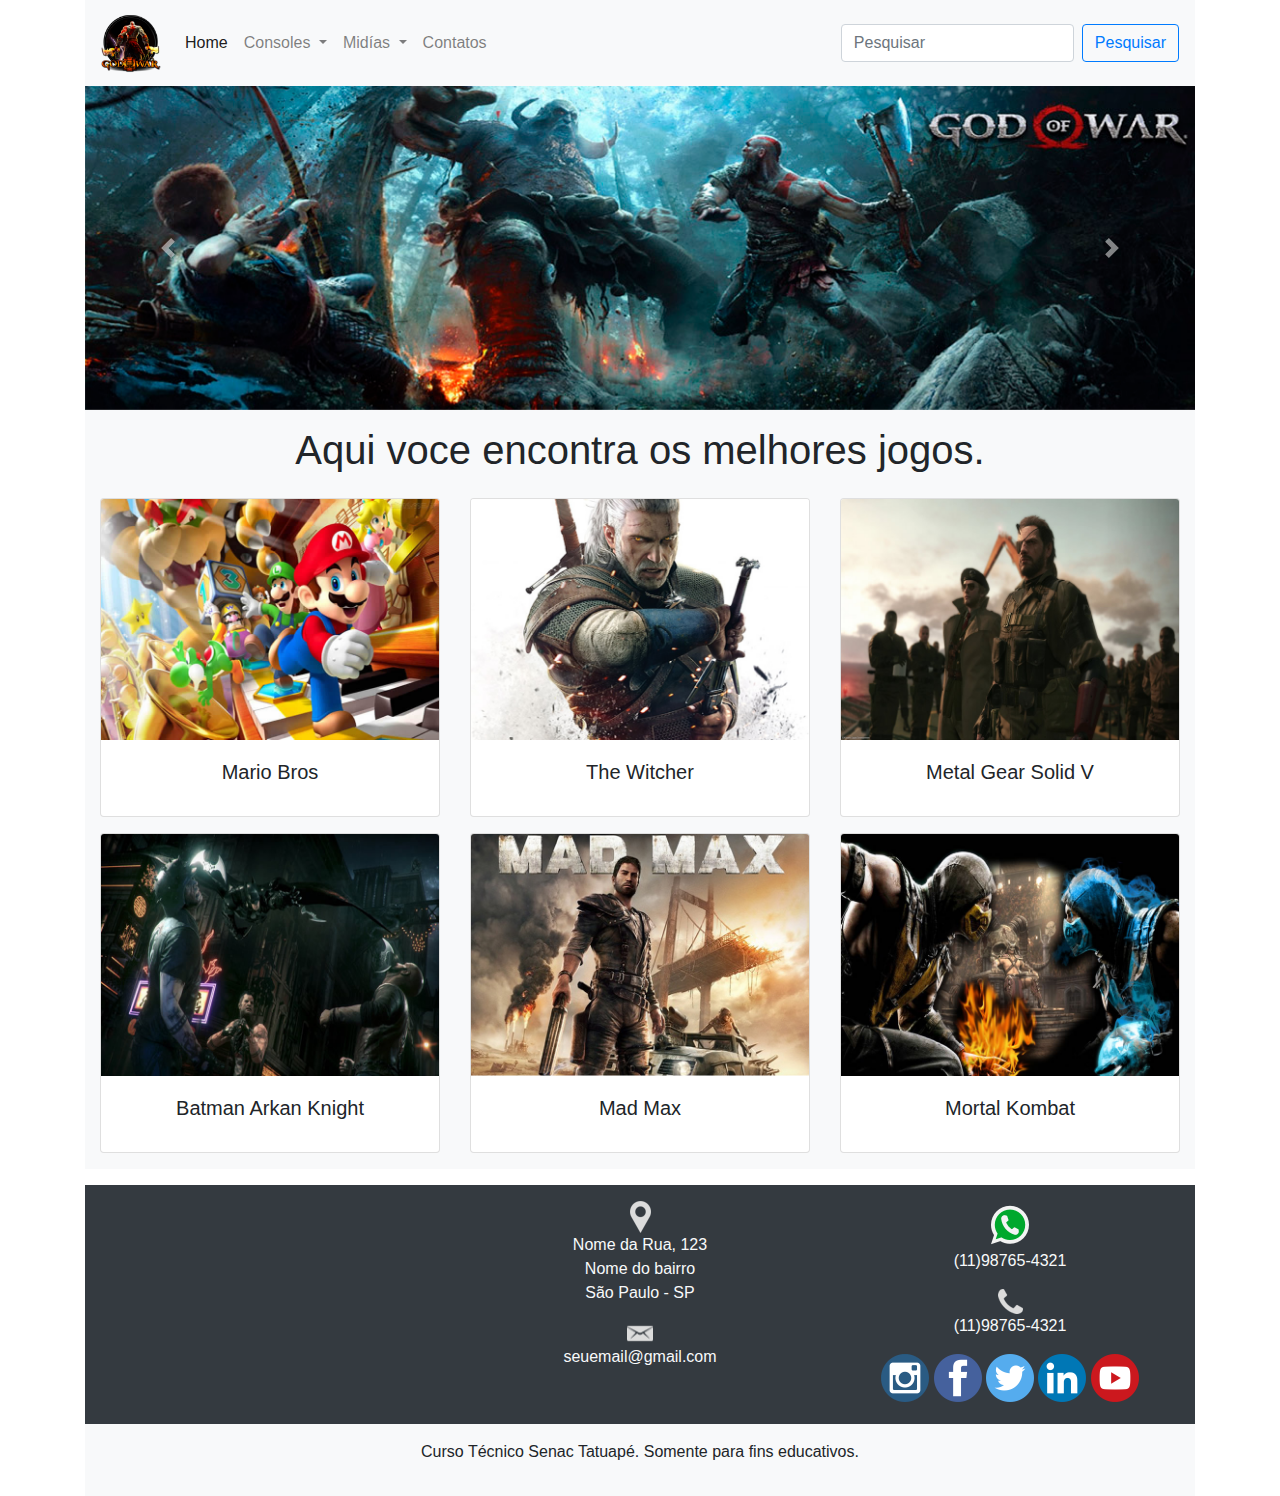
<file: HTML/Gamer/fotos.html>
<!DOCTYPE html>
<html lang="pt-br">

<head>
    <meta charset="UTF-8">
    <meta http-equiv="X-UA-Compatible" content="IE=edge">
    <meta name="viewport" content="width=device-width, initial-scale=1.0">
    <meta name="description" content="">
    <meta name="keywords" content="">

    <link rel="shortcut icon" href="favicon.ico" type="image/x-icon">
    <link rel="stylesheet" href="style.css">
    <link rel="stylesheet" href="bootstrap/css/bootstrap.min.css">
    <!-- Bootstrap CSS -->
    <link rel="stylesheet" href="https://stackpath.bootstrapcdn.com/bootstrap/4.1.3/css/bootstrap.min.css"
        integrity="sha384-MCw98/SFnGE8fJT3GXwEOngsV7Zt27NXFoaoApmYm81iuXoPkFOJwJ8ERdknLPMO" crossorigin="anonymous">


    <title>Document</title>
</head>

<body>
    <div class="container">
        <nav class="navbar navbar-expand-lg navbar-light bg-light">
            <a class="navbar-brand" href="#"><img src="img/ico_kratos.png" alt="Logo" class="logo"></a>
            <button class="navbar-toggler" type="button" data-toggle="collapse" data-target="#conteudoNavbarSuportado"
                aria-controls="conteudoNavbarSuportado" aria-expanded="false" aria-label="Alterna navegação">
                <span class="navbar-toggler-icon"></span>
            </button>

            <div class="collapse navbar-collapse" id="conteudoNavbarSuportado">
                <ul class="navbar-nav mr-auto">
                    <li class="nav-item active">
                        <a class="nav-link" href="index.html">Home <span class="sr-only">(página atual)</span></a>
                    </li>
                    <li class="nav-item dropdown">
                        <a class="nav-link dropdown-toggle" href="#" id="navbarDropdown" role="button"
                            data-toggle="dropdown" aria-haspopup="true" aria-expanded="false">
                            Consoles
                        </a>
                        <div class="dropdown-menu" aria-labelledby="navbarDropdown">

                            <a class="dropdown-item" href="xbox.html">Xbox</a>
                            <a class="dropdown-item" href="ps.html">Playstation</a>
                        </div>
                    </li>
                    <li class="nav-item dropdown">
                        <a class="nav-link dropdown-toggle" href="#" id="navbarDropdown" role="button"
                            data-toggle="dropdown" aria-haspopup="true" aria-expanded="false">
                            Midías
                        </a>
                        <div class="dropdown-menu" aria-labelledby="navbarDropdown">

                            <a class="dropdown-item" href="fotos.html">Fotos</a>
                            <a class="dropdown-item" href="videos.html">Videos</a>
                        </div>
                    </li>
                    <li class="nav-item">
                        <a class="nav-link" href="#">Contatos</a>
                    </li>
                </ul>
                <form class="form-inline my-2 my-lg-0">
                    <input class="form-control mr-sm-2" type="search" placeholder="Pesquisar" aria-label="Pesquisar">
                    <button class="btn btn-outline-primary my-2 my-sm-0" type="submit">Pesquisar</button>
                </form>
            </div>
        </nav>


        <div id="carouselExampleControls" class="carousel slide" data-ride="carousel">
            <div class="carousel-inner">
                <div class="carousel-item active">
                    <img class="d-block w-100" src="./img/banner1.jpg" alt="Primeiro Slide">
                </div>
                <div class="carousel-item">
                    <img class="d-block w-100" src="./img/banner2.jpg" alt="Segundo Slide">
                </div>
                <div class="carousel-item">
                    <img class="d-block w-100" src="./img/banner-gears.jpg" alt="Terceiro Slide">
                </div>
            </div>
            <a class="carousel-control-prev" href="#carouselExampleControls" role="button" data-slide="prev">
                <span class="carousel-control-prev-icon" aria-hidden="true"></span>
                <span class="sr-only">Anterior</span>
            </a>
            <a class="carousel-control-next" href="#carouselExampleControls" role="button" data-slide="next">
                <span class="carousel-control-next-icon" aria-hidden="true"></span>
                <span class="sr-only">Próximo</span>
            </a>
        </div>

        <section class="container bg-light text-center pb-3">
            <h1 class="pt-3 pb-3">Aqui voce encontra os melhores jogos.</h1>
            <div class="card-deck">
                <div class="card">
                    <img class="card-img-top img-fluid" src="./img/galeria1.jpg" alt="Mario Bros">
                    <div class="card-body">
                        <h5 class="card-title">Mario Bros</h5>
                    </div>
                </div>
                <div class="card">
                    <img class="card-img-top img-fluid" src="./img/galeria2.jpg" alt="The Witcher">
                    <div class="card-body">
                        <h5 class="card-title">The Witcher</h5>
                    </div>
                </div>
                <div class="card">
                    <img class="card-img-top img-fluid" src="./img/galeria3.jpg" alt="Metal Gear Solid V">
                    <div class="card-body">
                        <h5 class="card-title">Metal Gear Solid V</h5>
                    </div>
                </div>
            </div>


            <div class="card-deck pt-3">
                <div class="card">
                    <img class="card-img-top img-fluid" src="./img/galeria4.jpg" alt="Batman">
                    <div class="card-body">
                        <h5 class="card-title">Batman Arkan Knight</h5>
                    </div>
                </div>
                <div class="card">
                    <img class="card-img-top img-fluid" src="./img/galeria5.jpg" alt="Mad Max">
                    <div class="card-body">
                        <h5 class="card-title">Mad Max</h5>
                    </div>
                </div>
                <div class="card">
                    <img class="card-img-top img-fluid" src="./img/galeria6.jpg" alt="Mortal Kombat">
                    <div class="card-body">
                        <h5 class="card-title">Mortal Kombat</h5>
                    </div>
                </div>
            </div>
        </section>


        <footer class="container bg-dark text-light mt-3">
            <div class="row text-center pt-3 pb-3">
                <div class="col-sm-4">
                    <iframe
                        src="https://www.google.com/maps/embed?pb=!1m18!1m12!1m3!1d3657.7658347885413!2d-46.574967799999996!3d-23.5409232!2m3!1f0!2f0!3f0!3m2!1i1024!2i768!4f13.1!3m3!1m2!1s0x94ce5ec26cfdcfed%3A0x49e7eb66fd4f1f2!2sSenac%20Tatuap%C3%A9%20-%20Cel.%20Lu%C3%ADs%20Americano!5e0!3m2!1spt-BR!2sbr!4v1700182506881!5m2!1spt-BR!2sbr"
                        width="300" height="200" style="border:0;" allowfullscreen="" loading="lazy"
                        referrerpolicy="no-referrer-when-downgrade"></iframe>
                </div>
                <div class="col-sm-4">
                    <img src="img/local.png" alt="Endereço">
                    <p>Nome da Rua, 123 <br>
                        Nome do bairro <br>
                        São Paulo - SP

                    </p>

                    <img src="img/email.png" alt="Email">
                    <p>seuemail@gmail.com</p>
                </div>
                <div class="col-sm-4">
                    <img src="img/whatsapp.png" alt="Conversa whatsapp">
                    <p>(11)98765-4321</p>
                    <img src="img/fone.png" alt="Telefone">
                    <p>(11)98765-4321</p>

                    <a href="https://www.instagram.com/" target="_blank"><img src="img/instagram.png" alt=""></a>
                    <a href="https://www.facebook.com/?locale=pt_BR" target="_blank"><img src="img/facebook.png" alt=""></a>
                    <a href="https://twitter.com/?lang=pt-br" target="_blank"><img src="img/twitter.png" alt=""></a>
                    <a href="https://br.linkedin.com/" target="_blank"><img src="img/linkedin.png" alt=""></a>
                    <a href="https://www.youtube.com/" target="_blank"><img src="img/youtube.png" alt=""></a>
                </div>
            </div>
        </footer>

        <div class="container bg-light text-center pt-3 pb-3">
            <p>Curso Técnico Senac Tatuapé. Somente para fins educativos.</p>
        </div>
    </div>




    <script src="bootstrap/jquery.js"></script>
    <script src="bootstrap/pooper.js"></script>
    <script src="bootstrap/js/bootstrap.min.js"></script>

</body>

</html>
</file>
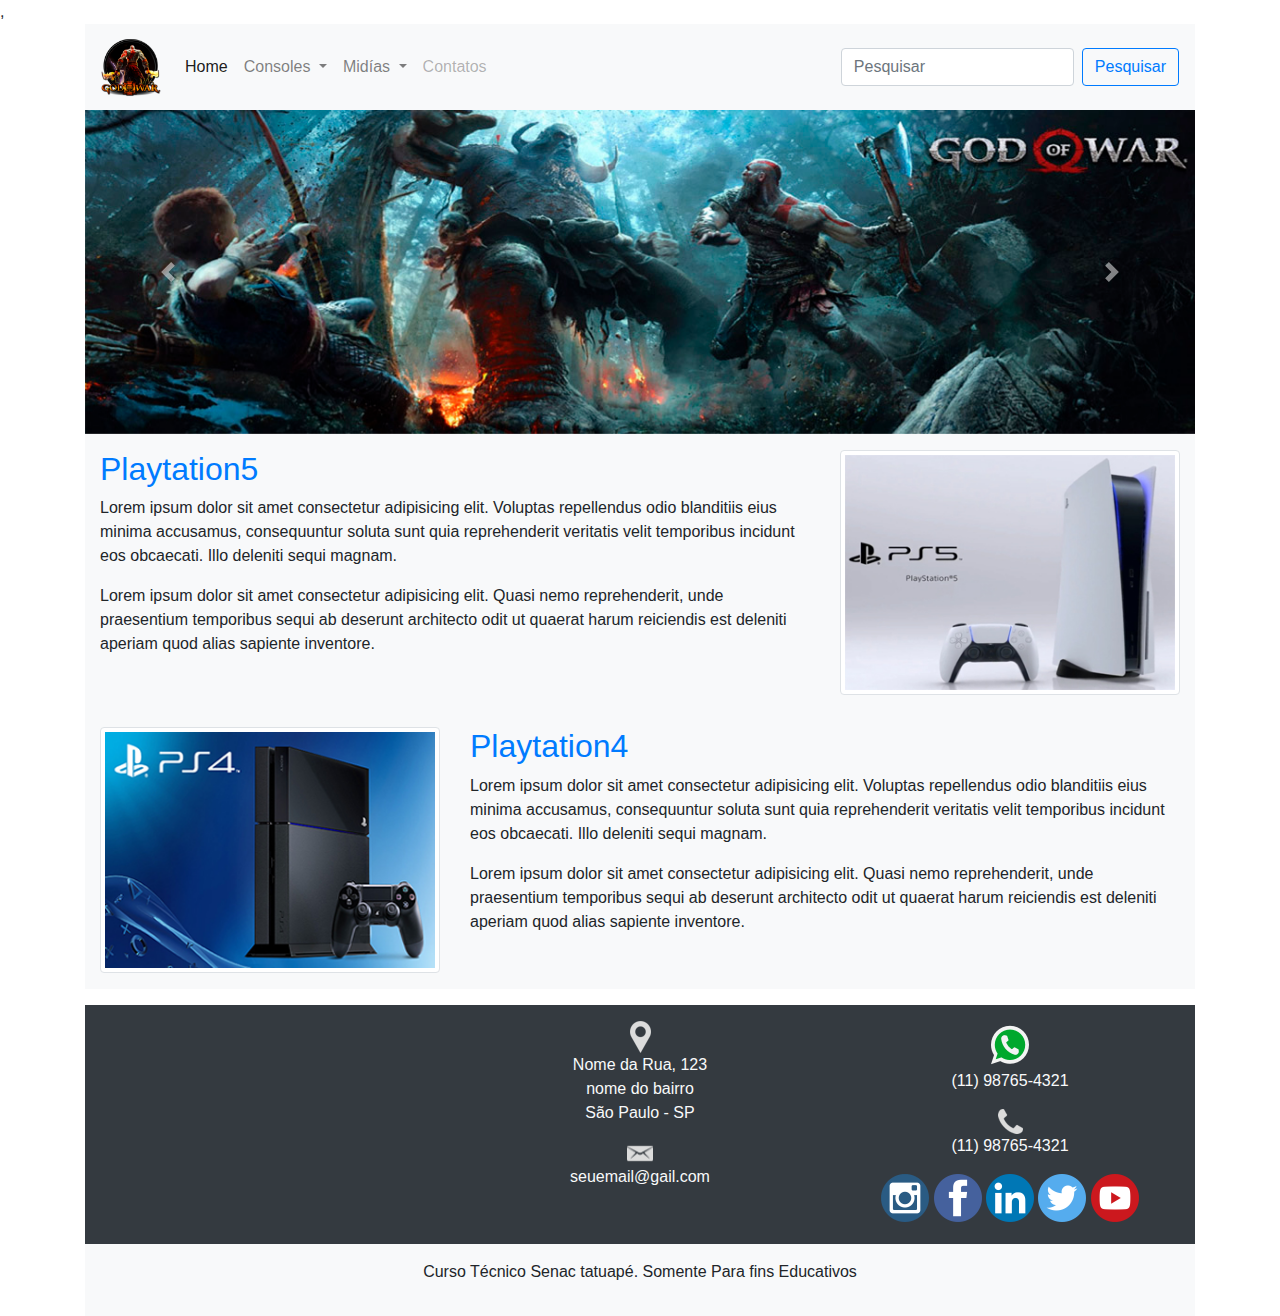
<file: HTML/Gamer/ps.html>
<!DOCTYPE html>
<html lang="pt-br">
<head>
    <meta charset="UTF-8">
    <meta http-equiv="X-UA-Compatible" content="IE=edge">
    <meta name="viewport" content="width=device-width, initial-scale=1.0">
    <meta name="description" content="">
    <meta name="keywords" content="">

    <link rel="stylesheet" href="style.css">,
    <link rel="shortcut icon" href="favicon.ico" type="image/x-icon">
    <link rel="stylesheet" href="bootstrap/css/bootstrap.min.css">

    <!-- CSS BOOTSTRAP -->
    <link rel="stylesheet" href="https://stackpath.bootstrapcdn.com/bootstrap/4.1.3/css/bootstrap.min.css" integrity="sha384-MCw98/SFnGE8fJT3GXwEOngsV7Zt27NXFoaoApmYm81iuXoPkFOJwJ8ERdknLPMO" crossorigin="anonymous">
    <title>Games</title>
</head>
<body>
    <div class="container">
        <nav class="navbar navbar-expand-lg navbar-light bg-light">
            <a class="navbar-brand" href="#"><img src="img/ico_kratos.png" alt="Logo" class="logo" ></a>
            <button class="navbar-toggler" type="button" data-toggle="collapse" data-target="#conteudoNavbarSuportado" aria-controls="conteudoNavbarSuportado" aria-expanded="false" aria-label="Alterna navegação">
              <span class="navbar-toggler-icon"></span>
            </button>
          <!-- inicio do Menu -->
            <div class="collapse navbar-collapse" id="conteudoNavbarSuportado">
              <ul class="navbar-nav mr-auto">
                <li class="nav-item active">
                  <a class="nav-link" href="index.html">Home <span class="sr-only">(página atual)</span></a>
                </li>

                <li class="nav-item dropdown">
                  <a class="nav-link dropdown-toggle" href="#" id="navbarDropdown" role="button" data-toggle="dropdown" aria-haspopup="true" aria-expanded="false">
                    Consoles
                  </a>
                  <div class="dropdown-menu" aria-labelledby="navbarDropdown">
                    <a class="dropdown-item" href="ps.html">PS</a>
                    <a class="dropdown-item" href="xbox.html">Xbox</a>
                  </div>
                </li>
                <li class="nav-item dropdown">
                    <a class="nav-link dropdown-toggle" href="#" id="navbarDropdown" role="button" data-toggle="dropdown" aria-haspopup="true" aria-expanded="false">
                      Midías
                    </a>
                    <div class="dropdown-menu" aria-labelledby="navbarDropdown">
                      <a class="dropdown-item" href="fotos.html">fotos</a>
                      <a class="dropdown-item" href="videos.html">videos</a>
                    </div>
                  </li>
                <li class="nav-item">
                  <a class="nav-link disabled" href="#">Contatos</a>
                </li>
              </ul>
              <form class="form-inline my-2 my-lg-0">
                <input class="form-control mr-sm-2" type="search" placeholder="Pesquisar" aria-label="Pesquisar">
                <button class="btn btn-outline-primary my-2 my-sm-0" type="submit">Pesquisar</button>
              </form>
            </div>
          </nav>
          <!-- Fim do menu -->

<!-- Começo do Banner -->
          <div id="carouselExampleControls" class="carousel slide" data-ride="carousel">
            <div class="carousel-inner">
              <div class="carousel-item active">
                <img class="d-block w-100" src="img/banner1.jpg" alt="Primeiro Slide">
              </div>
              <div class="carousel-item">
                <img class="d-block w-100" src="img/banner2.jpg" alt="Segundo Slide">
              </div>
              <div class="carousel-item">
                <img class="d-block w-100" src="img/banner-gears.jpg" alt="Terceiro Slide">
              </div>
            </div>
            <a class="carousel-control-prev" href="#carouselExampleControls" role="button" data-slide="prev">
              <span class="carousel-control-prev-icon" aria-hidden="true"></span>
              <span class="sr-only">Anterior</span>
            </a>
            <a class="carousel-control-next" href="#carouselExampleControls" role="button" data-slide="next">
              <span class="carousel-control-next-icon" aria-hidden="true"></span>
              <span class="sr-only">Próximo</span>
            </a>
          </div>

          <!-- Fim do Banner -->
          
          <div class="container bg-light">
            <div class="row pt-3 pb-3">
                <div class="col-sm-8">
                    <h2 class="text-primary">Playtation5</h2>
                    <p>Lorem ipsum dolor sit amet consectetur adipisicing elit. Voluptas repellendus odio blanditiis eius minima accusamus, consequuntur soluta sunt quia reprehenderit veritatis velit temporibus incidunt eos obcaecati. Illo deleniti sequi magnam.</p>
                            <p>Lorem ipsum dolor sit amet consectetur adipisicing elit. Quasi nemo reprehenderit, unde praesentium temporibus sequi ab deserunt architecto odit ut quaerat harum reiciendis est deleniti aperiam quod alias sapiente inventore.</p>
                    
                </div>
                <div class="col-sm-4">
                    <img src="img/ps5.jpg" alt="Play5" class="img-fluid img-thumbnail" >
                </div>
            </div>

            <div class="row pt-3 pb-3" >
                <div class="col-sm-4">
                    <img src="img/ps4.png" alt="Play4" class="img-fluid img-thumbnail">

                </div>
                <div class=" col-sm-8">
                    <h2 class="text-primary">Playtation4</h2>
                    <p>Lorem ipsum dolor sit amet consectetur adipisicing elit. Voluptas repellendus odio blanditiis eius minima accusamus, consequuntur soluta sunt quia reprehenderit veritatis velit temporibus incidunt eos obcaecati. Illo deleniti sequi magnam.</p>
                    <p>Lorem ipsum dolor sit amet consectetur adipisicing elit. Quasi nemo reprehenderit, unde praesentium temporibus sequi ab deserunt architecto odit ut quaerat harum reiciendis est deleniti aperiam quod alias sapiente inventore.</p>
                </div>
            </div>

          </div>

          <!-- Inicio do Rodápe -->
          <footer class="container bg-dark text-light mt-3">
            <div class="row text-center pt-3 pb-3 ">
                <div class="col-sm-4">
                    <iframe src="https://www.google.com/maps/embed?pb=!1m18!1m12!1m3!1d3657.765972159761!2d-46.577542724493135!3d-23.540918260841874!2m3!1f0!2f0!3f0!3m2!1i1024!2i768!4f13.1!3m3!1m2!1s0x94ce5ec26cfdcfed%3A0x49e7eb66fd4f1f2!2sSenac%20Tatuap%C3%A9%20-%20Cel.%20Lu%C3%ADs%20Americano!5e0!3m2!1spt-BR!2sbr!4v1700182530023!5m2!1spt-BR!2sbr" width="300" height="200" style="border:0;" allowfullscreen="" loading="lazy" referrerpolicy="no-referrer-when-downgrade"></iframe>
                </div>
                <div class="col-sm-4">
                    <img src="img/local.png" alt="Endereço">
                    <p>Nome da Rua, 123 <br>
                        nome do bairro <br>
                        São Paulo - SP
                    </p>

                    <img src="img/email.png" alt="E-mail">
                    <p>seuemail@gail.com</p>
                </div>
                <div class="col-sm-4">
                    <img src="img/whatsapp.png" alt="Conversa whatsapp">
                    <p> (11) 98765-4321 </p>
                    <img src="img/fone.png" alt="Telefone ">
                    <p>(11) 98765-4321</p>

                    <a href="https://www.instagram.com/" target="-blank">
                        <img src="img/instagram.png" alt="instagram"></a>
                    <a href="https://www.facebook.com/?locale=pt_BR" target="-blank">
                        <img src="img/facebook.png" alt="facebook"></a>
                    <a href="https://www.linkedin.com/login/pt" target="-blank">
                        <img src="img/linkedin.png" alt="linkedin"></a>
                    <a href="https://twitter.com/i/flow/login?input_flow_data=%7B%22requested_variant%22%3A%22eyJsYW5nIjoicHQifQ%3D%3D%22%7D" target="-blank">
                        <img src="img/twitter.png" alt="twitter"></a>
                    <a href="https://www.youtube.com/?app=desktop&hl=pt&gl=BR%E2%80%8E" target="-blank">
                        <img src="img/youtube.png" alt="youtube"></a>
                </div>
            </div>
          </footer>
          <div class="container bg-light text-center pt-3 pb-3">
            <p>Curso Técnico Senac tatuapé. Somente Para fins Educativos </p>
          </div>
    </div>



<!-- JavaScripit (Opicional) -->
<!-- Jquery primeiro, depois Pooper.js, depois bootstrap JS -->
<script src="bootstrap/jquery.js"></script>
<script src="bootstrap/pooper.js"></script>
<script src="bootstrap/js/bootstrap.min.js"></script>
</body>
</html>
</file>
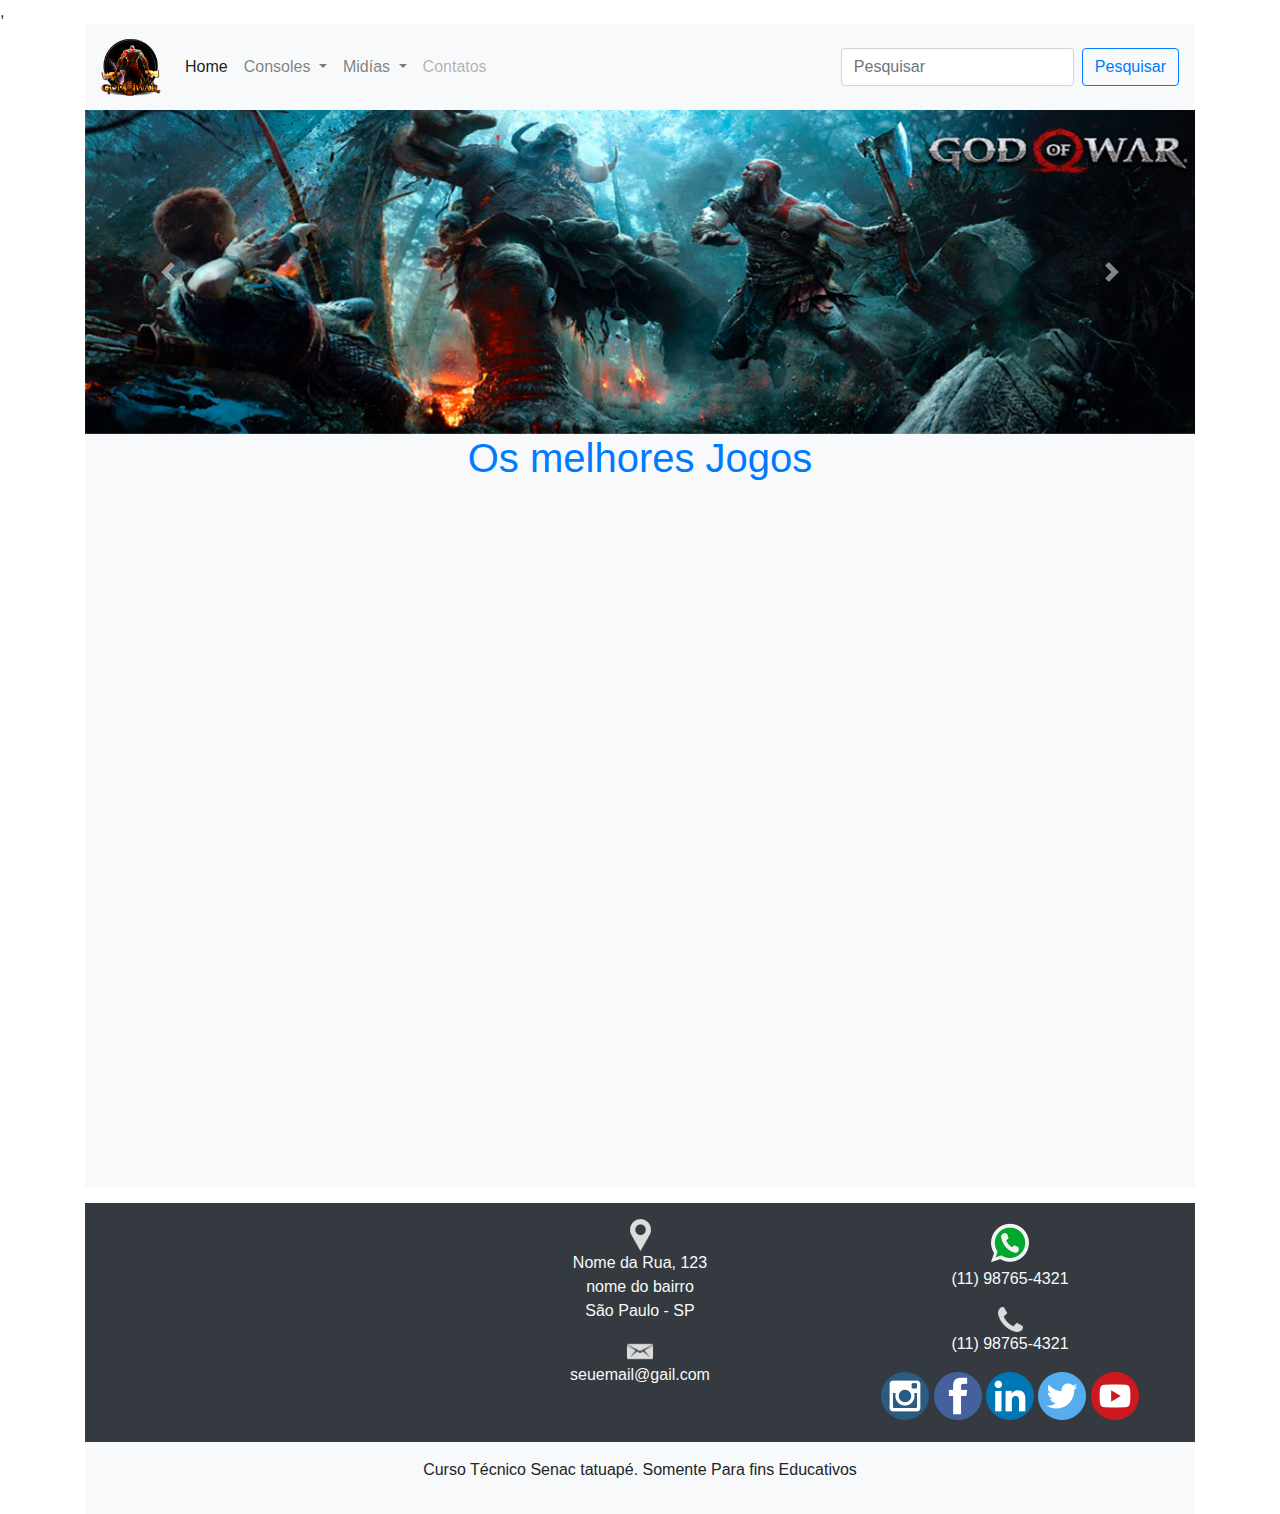
<file: HTML/Gamer/videos.html>
<!DOCTYPE html>
<html lang="pt-br">
<head>
    <meta charset="UTF-8">
    <meta http-equiv="X-UA-Compatible" content="IE=edge">
    <meta name="viewport" content="width=device-width, initial-scale=1.0">
    <meta name="description" content="">
    <meta name="keywords" content="">

    <link rel="stylesheet" href="style.css">,
    <link rel="shortcut icon" href="favicon.ico" type="image/x-icon">
    <link rel="stylesheet" href="bootstrap/css/bootstrap.min.css">

    <!-- CSS BOOTSTRAP -->
    <link rel="stylesheet" href="https://stackpath.bootstrapcdn.com/bootstrap/4.1.3/css/bootstrap.min.css" integrity="sha384-MCw98/SFnGE8fJT3GXwEOngsV7Zt27NXFoaoApmYm81iuXoPkFOJwJ8ERdknLPMO" crossorigin="anonymous">
    <title>Games</title>
</head>
<body>
    <div class="container">
        <nav class="navbar navbar-expand-lg navbar-light bg-light">
            <a class="navbar-brand" href="#"><img src="img/ico_kratos.png" alt="Logo" class="logo" ></a>
            <button class="navbar-toggler" type="button" data-toggle="collapse" data-target="#conteudoNavbarSuportado" aria-controls="conteudoNavbarSuportado" aria-expanded="false" aria-label="Alterna navegação">
              <span class="navbar-toggler-icon"></span>
            </button>
          <!-- inicio do Menu -->
            <div class="collapse navbar-collapse" id="conteudoNavbarSuportado">
              <ul class="navbar-nav mr-auto">
                <li class="nav-item active">
                  <a class="nav-link" href="index.html">Home <span class="sr-only">(página atual)</span></a>
                </li>

                <li class="nav-item dropdown">
                  <a class="nav-link dropdown-toggle" href="#" id="navbarDropdown" role="button" data-toggle="dropdown" aria-haspopup="true" aria-expanded="false">
                    Consoles
                  </a>
                  <div class="dropdown-menu" aria-labelledby="navbarDropdown">
                    <a class="dropdown-item" href="ps.html">PS</a>
                    <a class="dropdown-item" href="xbox.html">Xbox</a>
                  </div>
                </li>
                <li class="nav-item dropdown">
                    <a class="nav-link dropdown-toggle" href="#" id="navbarDropdown" role="button" data-toggle="dropdown" aria-haspopup="true" aria-expanded="false">
                      Midías
                    </a>
                    <div class="dropdown-menu" aria-labelledby="navbarDropdown">
                      <a class="dropdown-item" href="fotos.html">fotos</a>
                      <a class="dropdown-item" href="videos.html">videos</a>
                    </div>
                  </li>
                <li class="nav-item">
                  <a class="nav-link disabled" href="#">Contatos</a>
                </li>
              </ul>
              <form class="form-inline my-2 my-lg-0">
                <input class="form-control mr-sm-2" type="search" placeholder="Pesquisar" aria-label="Pesquisar">
                <button class="btn btn-outline-primary my-2 my-sm-0" type="submit">Pesquisar</button>
              </form>
            </div>
          </nav>
          <!-- Fim do menu -->

<!-- Começo do Banner -->
          <div id="carouselExampleControls" class="carousel slide" data-ride="carousel">
            <div class="carousel-inner">
              <div class="carousel-item active">
                <img class="d-block w-100" src="img/banner1.jpg" alt="Primeiro Slide">
              </div>
              <div class="carousel-item">
                <img class="d-block w-100" src="img/banner2.jpg" alt="Segundo Slide">
              </div>
              <div class="carousel-item">
                <img class="d-block w-100" src="img/banner-gears.jpg" alt="Terceiro Slide">
              </div>
            </div>
            <a class="carousel-control-prev" href="#carouselExampleControls" role="button" data-slide="prev">
              <span class="carousel-control-prev-icon" aria-hidden="true"></span>
              <span class="sr-only">Anterior</span>
            </a>
            <a class="carousel-control-next" href="#carouselExampleControls" role="button" data-slide="next">
              <span class="carousel-control-next-icon" aria-hidden="true"></span>
              <span class="sr-only">Próximo</span>
            </a>
          </div>

          <!-- Fim do Banner -->

          <div class="container bg-light">
            <h1 class="text-center text-primary">Os melhores Jogos</h1>
            <div class="row pt-3 pb-3">
                <div class="col-sm-4">
                    <div class="embed-responsive embed-responsive-4by3">
                        <iframe src="https://www.youtube.com/embed/wctBnn5KqL0?si=YR64QO8cNO0C-Q77"></iframe>
                      </div>                      
                </div>
                <div class="col-sm-4">
                    <div class="embed-responsive embed-responsive-4by3">
                        <iframe  src="https://www.youtube.com/embed/noejKICloAs?si=7mjC5obbJm0sFuOt" ></iframe>
                      </div> 
                </div>
                <div class="col-sm-4">
                    <div class="embed-responsive embed-responsive-4by3">
                        <iframe width="560" height="315" src="https://www.youtube.com/embed/hs-D5E4yglI?si=23vJdYn0Aa4uCPED"></iframe>
                      </div> 
                </div>
            </div>

            <div class="row pb-3">
                <div class="col-md-6">
                    <div class="embed-responsive embed-responsive-4by3">
                        <iframe width="560" height="315" src="https://www.youtube.com/embed/LrPXQvAaITQ?si=MYk1YDmBlFFQPXBF"></iframe>
                      </div>       
                </div>
                <div class="col-md-6">
                    <div class="embed-responsive embed-responsive-4by3">
                        <iframe width="560" height="315" src="https://www.youtube.com/embed/1g8FVN9J9Pg?si=i_rh-DdvJxF573_N"></iframe>
                      </div>
                </div>
            </div>

          </div>

          <!-- Inicio do Rodápe -->
          <footer class="container bg-dark text-light mt-3">
            <div class="row text-center pt-3 pb-3 ">
                <div class="col-sm-4">
                    <iframe src="https://www.google.com/maps/embed?pb=!1m18!1m12!1m3!1d3657.765972159761!2d-46.577542724493135!3d-23.540918260841874!2m3!1f0!2f0!3f0!3m2!1i1024!2i768!4f13.1!3m3!1m2!1s0x94ce5ec26cfdcfed%3A0x49e7eb66fd4f1f2!2sSenac%20Tatuap%C3%A9%20-%20Cel.%20Lu%C3%ADs%20Americano!5e0!3m2!1spt-BR!2sbr!4v1700182530023!5m2!1spt-BR!2sbr" width="300" height="200" style="border:0;" allowfullscreen="" loading="lazy" referrerpolicy="no-referrer-when-downgrade"></iframe>
                </div>
                <div class="col-sm-4">
                    <img src="img/local.png" alt="Endereço">
                    <p>Nome da Rua, 123 <br>
                        nome do bairro <br>
                        São Paulo - SP
                    </p>

                    <img src="img/email.png" alt="E-mail">
                    <p>seuemail@gail.com</p>
                </div>
                <div class="col-sm-4">
                    <img src="img/whatsapp.png" alt="Conversa whatsapp">
                    <p> (11) 98765-4321 </p>
                    <img src="img/fone.png" alt="Telefone ">
                    <p>(11) 98765-4321</p>

                    <a href="https://www.instagram.com/" target="-blank">
                        <img src="img/instagram.png" alt="instagram"></a>
                    <a href="https://www.facebook.com/?locale=pt_BR" target="-blank">
                        <img src="img/facebook.png" alt="facebook"></a>
                    <a href="https://www.linkedin.com/login/pt" target="-blank">
                        <img src="img/linkedin.png" alt="linkedin"></a>
                    <a href="https://twitter.com/i/flow/login?input_flow_data=%7B%22requested_variant%22%3A%22eyJsYW5nIjoicHQifQ%3D%3D%22%7D" target="-blank">
                        <img src="img/twitter.png" alt="twitter"></a>
                    <a href="https://www.youtube.com/?app=desktop&hl=pt&gl=BR%E2%80%8E" target="-blank">
                        <img src="img/youtube.png" alt="youtube"></a>
                </div>
            </div>
          </footer>
          <div class="container bg-light text-center pt-3 pb-3">
            <p>Curso Técnico Senac tatuapé. Somente Para fins Educativos </p>
          </div>
    </div>



<!-- JavaScripit (Opicional) -->
<!-- Jquery primeiro, depois Pooper.js, depois bootstrap JS -->
<script src="bootstrap/jquery.js"></script>
<script src="bootstrap/pooper.js"></script>
<script src="bootstrap/js/bootstrap.min.js"></script>
</body>
</html>
</file>
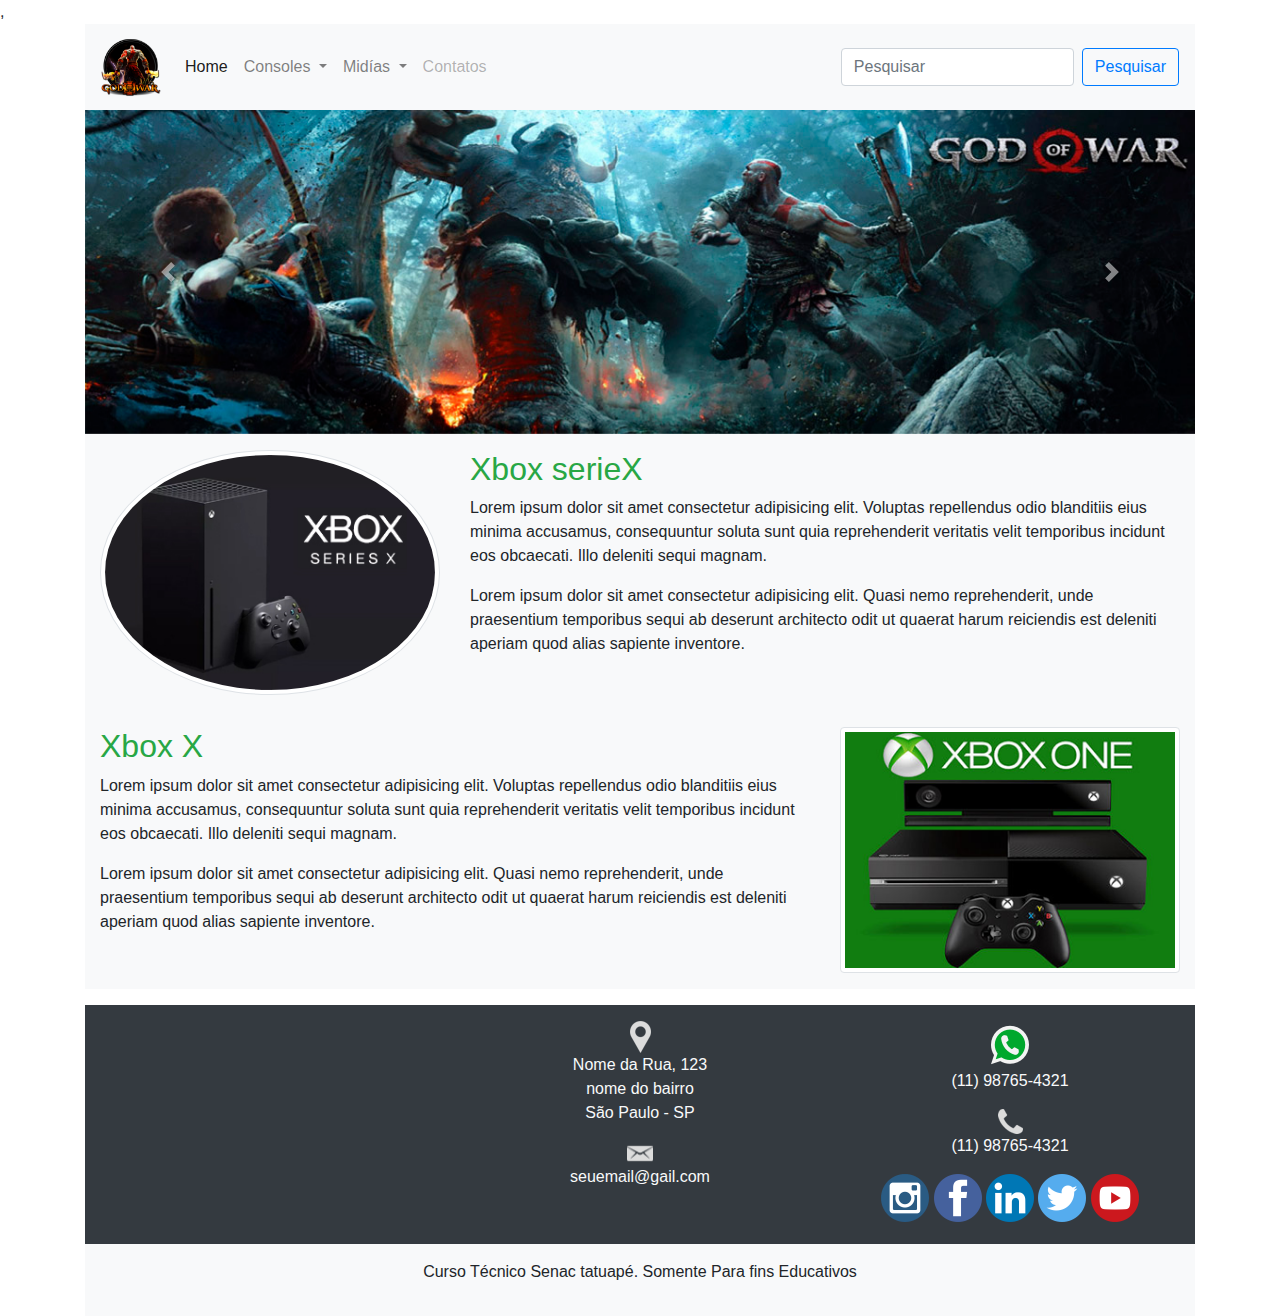
<file: HTML/Gamer/xbox.html>
<!DOCTYPE html>
<html lang="pt-br">
<head>
    <meta charset="UTF-8">
    <meta http-equiv="X-UA-Compatible" content="IE=edge">
    <meta name="viewport" content="width=device-width, initial-scale=1.0">
    <meta name="description" content="">
    <meta name="keywords" content="">

    <link rel="stylesheet" href="style.css">,
    <link rel="shortcut icon" href="favicon.ico" type="image/x-icon">
    <link rel="stylesheet" href="bootstrap/css/bootstrap.min.css">

    <!-- CSS BOOTSTRAP -->
    <link rel="stylesheet" href="https://stackpath.bootstrapcdn.com/bootstrap/4.1.3/css/bootstrap.min.css" integrity="sha384-MCw98/SFnGE8fJT3GXwEOngsV7Zt27NXFoaoApmYm81iuXoPkFOJwJ8ERdknLPMO" crossorigin="anonymous">
    <title>Games</title>
</head>
<body>
    <div class="container">
        <nav class="navbar navbar-expand-lg navbar-light bg-light">
            <a class="navbar-brand" href="#"><img src="img/ico_kratos.png" alt="Logo" class="logo" ></a>
            <button class="navbar-toggler" type="button" data-toggle="collapse" data-target="#conteudoNavbarSuportado" aria-controls="conteudoNavbarSuportado" aria-expanded="false" aria-label="Alterna navegação">
              <span class="navbar-toggler-icon"></span>
            </button>
          <!-- inicio do Menu -->
            <div class="collapse navbar-collapse" id="conteudoNavbarSuportado">
              <ul class="navbar-nav mr-auto">
                <li class="nav-item active">
                  <a class="nav-link" href="index.html">Home <span class="sr-only">(página atual)</span></a>
                </li>

                <li class="nav-item dropdown">
                  <a class="nav-link dropdown-toggle" href="#" id="navbarDropdown" role="button" data-toggle="dropdown" aria-haspopup="true" aria-expanded="false">
                    Consoles
                  </a>
                  <div class="dropdown-menu" aria-labelledby="navbarDropdown">
                    <a class="dropdown-item" href="ps.html">PS</a>
                    <a class="dropdown-item" href="xbox.html">Xbox</a>
                  </div>
                </li>
                <li class="nav-item dropdown">
                    <a class="nav-link dropdown-toggle" href="#" id="navbarDropdown" role="button" data-toggle="dropdown" aria-haspopup="true" aria-expanded="false">
                      Midías
                    </a>
                    <div class="dropdown-menu" aria-labelledby="navbarDropdown">
                      <a class="dropdown-item" href="fotos.html">fotos</a>
                      <a class="dropdown-item" href="videos.html">videos</a>
                    </div>
                  </li>
                <li class="nav-item">
                  <a class="nav-link disabled" href="#">Contatos</a>
                </li>
              </ul>
              <form class="form-inline my-2 my-lg-0">
                <input class="form-control mr-sm-2" type="search" placeholder="Pesquisar" aria-label="Pesquisar">
                <button class="btn btn-outline-primary my-2 my-sm-0" type="submit">Pesquisar</button>
              </form>
            </div>
          </nav>
          <!-- Fim do menu -->

<!-- Começo do Banner -->
          <div id="carouselExampleControls" class="carousel slide" data-ride="carousel">
            <div class="carousel-inner">
              <div class="carousel-item active">
                <img class="d-block w-100" src="img/banner1.jpg" alt="Primeiro Slide">
              </div>
              <div class="carousel-item">
                <img class="d-block w-100" src="img/banner2.jpg" alt="Segundo Slide">
              </div>
              <div class="carousel-item">
                <img class="d-block w-100" src="img/banner-gears.jpg" alt="Terceiro Slide">
              </div>
            </div>
            <a class="carousel-control-prev" href="#carouselExampleControls" role="button" data-slide="prev">
              <span class="carousel-control-prev-icon" aria-hidden="true"></span>
              <span class="sr-only">Anterior</span>
            </a>
            <a class="carousel-control-next" href="#carouselExampleControls" role="button" data-slide="next">
              <span class="carousel-control-next-icon" aria-hidden="true"></span>
              <span class="sr-only">Próximo</span>
            </a>
          </div>

          <!-- Fim do Banner -->
          
          <div class="container bg-light">
            <div class="row pt-3 pb-3">
              <div class="col-sm-4">
                <img src="img/xbox_x.jpg" alt="Play5" class="img-fluid rounded-circle img-thumbnail" >
            </div>
                <div class="col-sm-8">
                    <h2 class="text-success">Xbox serieX</h2>
                    <p>Lorem ipsum dolor sit amet consectetur adipisicing elit. Voluptas repellendus odio blanditiis eius minima accusamus, consequuntur soluta sunt quia reprehenderit veritatis velit temporibus incidunt eos obcaecati. Illo deleniti sequi magnam.</p>
                            <p>Lorem ipsum dolor sit amet consectetur adipisicing elit. Quasi nemo reprehenderit, unde praesentium temporibus sequi ab deserunt architecto odit ut quaerat harum reiciendis est deleniti aperiam quod alias sapiente inventore.</p>
                    
                </div>
                
            </div>

            <div class="row pt-3 pb-3" >
              
                <div class=" col-sm-8">
                    <h2 class="text-success">Xbox X</h2>
                    <p>Lorem ipsum dolor sit amet consectetur adipisicing elit. Voluptas repellendus odio blanditiis eius minima accusamus, consequuntur soluta sunt quia reprehenderit veritatis velit temporibus incidunt eos obcaecati. Illo deleniti sequi magnam.</p>
                    <p>Lorem ipsum dolor sit amet consectetur adipisicing elit. Quasi nemo reprehenderit, unde praesentium temporibus sequi ab deserunt architecto odit ut quaerat harum reiciendis est deleniti aperiam quod alias sapiente inventore.</p>
                </div>
                <div class="col-sm-4">
                  <img src="img/xbox-one.png" alt="Play4" class="img-fluid img-thumbnail">

              </div>
            </div>

          </div>

          <!-- Inicio do Rodápe -->
          <footer class="container bg-dark text-light mt-3">
            <div class="row text-center pt-3 pb-3 ">
                <div class="col-sm-4">
                    <iframe src="https://www.google.com/maps/embed?pb=!1m18!1m12!1m3!1d3657.765972159761!2d-46.577542724493135!3d-23.540918260841874!2m3!1f0!2f0!3f0!3m2!1i1024!2i768!4f13.1!3m3!1m2!1s0x94ce5ec26cfdcfed%3A0x49e7eb66fd4f1f2!2sSenac%20Tatuap%C3%A9%20-%20Cel.%20Lu%C3%ADs%20Americano!5e0!3m2!1spt-BR!2sbr!4v1700182530023!5m2!1spt-BR!2sbr" width="300" height="200" style="border:0;" allowfullscreen="" loading="lazy" referrerpolicy="no-referrer-when-downgrade"></iframe>
                </div>
                <div class="col-sm-4">
                    <img src="img/local.png" alt="Endereço">
                    <p>Nome da Rua, 123 <br>
                        nome do bairro <br>
                        São Paulo - SP
                    </p>

                    <img src="img/email.png" alt="E-mail">
                    <p>seuemail@gail.com</p>
                </div>
                <div class="col-sm-4">
                    <img src="img/whatsapp.png" alt="Conversa whatsapp">
                    <p> (11) 98765-4321 </p>
                    <img src="img/fone.png" alt="Telefone ">
                    <p>(11) 98765-4321</p>

                    <a href="https://www.instagram.com/" target="-blank">
                        <img src="img/instagram.png" alt="instagram"></a>
                    <a href="https://www.facebook.com/?locale=pt_BR" target="-blank">
                        <img src="img/facebook.png" alt="facebook"></a>
                    <a href="https://www.linkedin.com/login/pt" target="-blank">
                        <img src="img/linkedin.png" alt="linkedin"></a>
                    <a href="https://twitter.com/i/flow/login?input_flow_data=%7B%22requested_variant%22%3A%22eyJsYW5nIjoicHQifQ%3D%3D%22%7D" target="-blank">
                        <img src="img/twitter.png" alt="twitter"></a>
                    <a href="https://www.youtube.com/?app=desktop&hl=pt&gl=BR%E2%80%8E" target="-blank">
                        <img src="img/youtube.png" alt="youtube"></a>
                </div>
            </div>
          </footer>
          <div class="container bg-light text-center pt-3 pb-3">
            <p>Curso Técnico Senac tatuapé. Somente Para fins Educativos </p>
          </div>
    </div>



<!-- JavaScripit (Opicional) -->
<!-- Jquery primeiro, depois Pooper.js, depois bootstrap JS -->
<script src="bootstrap/jquery.js"></script>
<script src="bootstrap/pooper.js"></script>
<script src="bootstrap/js/bootstrap.min.js"></script>
</body>
</html>
</file>
<file: HTML/Gamer/style.css>
@charset "UTF-8";

.logo{
    width: 60px;
    height: 60px;
}
</file>
<file: HTML/OnePage/style.css>
@charset "UTF-8";

@import url('https://fonts.googleapis.com/css2?family=Quicksand:wght@400;700&display=swap');
  
@import url('https://fonts.googleapis.com/css2?family=Josefin+Sans:wght@400;700&family=Quicksand:wght@400;700&display=swap');

/*fontes
 titulos: quicksand
 texto: Josefin Sans */
        
  /*cores:
   #173261
   #a9a9a9
   #343538
   #fff*/  
   
   :root{
    --cor1:#f2f0f0;
    --cor2:#a9a9a9;
    --cor3:#343538;
    --cor4:#173261;

    --font-titulo: 'quicksand', sans-serif;
    --font-texto: 'Josefin Sans',sans-serif;
   }

 *{
     margin:0;
     padding: 0;
     border:0;
 }

 body{
    font-family: var(--font-titulo);
    font-size: 1.2em;
 }

 .container{
    margin: 0 auto;
 }

#topo{
    position: fixed;
    right: 10px;
    bottom: 10px;
}

.botao{
    text-decoration: none;
    color: var(--cor2);
    font-size: 1.2em;
    font-weight: 700;
    background: var(--cor4);
    padding: 10px 40px;
    border: 2px solid var(--cor2);
    border-radius: 25px;
}
.flex{
    display: flex;
    justify-content: space-between;
}

.flex2{
    display: flex;
    align-items: center;
}

.flex3{
    display: flex;
    flex-direction: column;
}

.flex4{
    display: flex;
    flex-wrap: wrap;
    justify-content: space-evenly;
}


.card{
    margin: 25px;
    width: 338px;
    height: 550px;
    background: var(--cor2);
    border: 1px solid var(--cor3);
    border-radius: 25px;
    text-align: center;
}

.card img{
    border-radius: 25px 25px 0px 0px ;
}

.card h3{
    margin-top: 15px;
}

.card p{
    text-align: left;
    padding: 10px 30px 50px 30px;
    color: var(--cor1);
}

.card a{
    padding: 10px 100px;
    border: 0;
}
/*SMARTPHONE PORTRAIT*/
header{
    height: 60px;
}
.logo img{
    width: 128px;
    height: 128px;
}

#check{
    display: none;
}
label{
    font-size: 3em;
    position: fixed;
    top: 5px;
    right: 15px;
    color: rgba(0, 0, 0, 0.5);
}

nav ul{
    list-style: none;
    background: var(--cor3);
    height: 100vh;
    position: fixed;
    top: 60px;
    right: -100%;
    width: 100%;
    transition: all 0.5s;
}

#check:checked ~ ul{
    right: 0;
    transition: 1s;
}

nav ul li{
    padding: 20px;
    border-bottom: 1px solid var(--cor1);
}

nav ul li a{
    text-decoration: none;
    color: var(--cor2);
}

main {
    height: 75vh;
    background: url(img/banner_front.jpg);
    background-size: cover;
    background-position: center;
    color: var(--cor1);
    display: flex;
    flex-direction: column;
    justify-content: center;
    text-align: center;
}


main h1{
    font-size: 2.5em;
}

main h2{
    font-size: 1em;
    margin: 20px 0px 50px 0px;
}

/** Sobre **/
#sobre{
    padding: 50px 0px;
    background: url(img/background5.jpg);
    background-size: cover;
    background-position: center;

}
 .destaque_sobre{
    display: none;
 }
 .texto_sobre{
    color: var(--cor1);
    padding: 0px 10px;
 }

 .texto_sobre h2{
    margin-bottom: 10px;
 }

 .topico_sobre{
    margin-top: 20px;
 }

 .topico_sobre img{
    margin-right: 10px;
 }
 /**ONE PAGE**/
 .video iframe{
    width: 340px;
    height: 191px;
 }
 #onepage{
     padding: 70px 0px;
 }

 /*WIREFRAME*/
 #wireframe{
    padding: 50px 0px;
    background: url(img/background5.jpg);
    background-size: cover;
    background-position: center;
 }

 .texto_wire{
    color: var(--cor1);
    padding: 0px 10px;
 }

 .texto_wire h2{
    margin-bottom: 10px;
 }

 .texto_wire p{
    margin-bottom: 40px;
 }

.texto_wire span{
    display: none;
}

.qrcode{
    display: none;
}

/*CARTÕES - CONTEUDO */
#conteudo{
    padding: 50px 0px;
}

#conteudo h2{
    padding-bottom: 25px;
    text-align: center;
}

/**RODAPE**/
address{
    padding: 35px 10px 50px 10px ;
    background: url(img/background5.jpg);
    background-size: cover;
    background-position: center;
    color: var(--cor1);
}

address a{
    text-decoration: none;
    color: var(--cor1);
}

address img{
    padding-top: 15px;
}

.icone_local{
    display: none;
}
.dados{
    margin: 30px 0px 15px 0px;
}
.google_maps{
    display: none;
}
footer{
    padding: 50px;
    background: var(--cor3);
    color: var(--cor1);
    text-align: center;
}

.social{
    margin-bottom: 25px;
}

.social a{
    text-decoration: none;
}



/*SMARTPHONE LANDSCAPE*/
@media (min-width: 576px){
    body{
        background: #fdfdfd;
    }
    /* layout */
    .container{
        max-width: 540px;
    }
    main h1, main h2 {
        text-shadow: #000 0.5em 0.5em 0.5em;
    }
    /**ONE PAGE**/
    .video iframe {
        width: 560px;
        height: 315px;
    }
}

/*TABLET PORTRAIT*/
@media (min-width: 768px){
   /* body{
        background: rgba(42, 63, 155, 0.533);
    }*/
     /* layout */
     .container{
        max-width: 720px;
     }
     main {
        height: 45vh;
     }
     main h1{
         font-size: 5.5em;
     }
     main h2 {
        font-size: 2em;
     }
    
}

/*TABLET LANDSCAPE*/
@media (min-width: 992px){
    /**body{
        background: rgba(12, 12, 7, 0.533);
    }**/
     /* layout */
     .container{
        max-width: 960px;
    }
    main{
        height: 70vh;
    }
}

/*PC*/
@media (min-width: 1200px){
   /** body{
        background: rgba(233, 6, 233, 0.533);
    }**/
     /* layout */
     .container{
        max-width: 1140px;
    }
    header{
        height: 125px;
    }
    .logo img{
        height: 189px;
        width: 189px;
        margin-top: 30px;
        margin-left: 30px;
    }
    label{
        display: none;
    }
    nav ul{
        position: static;
        height: auto;
        margin-top: 50px;
    }
    nav ul li{
        float: left;
        border: 0;
    }
    nav ul li a{
        color: var(--cor2);
    }
    nav ul li a:hover{
        color: var(--cor4);
    }
    /**SOBRE**/
    .destaque_sobre{
        display: inline;
       
    }
    .destaque_sobre img{
        border-radius: 50%;
        margin-right: 50px;

    }

    #sobre{
        background-attachment: fixed;
    }

    /**ONE PAGE**/
    .flex3{
        flex-direction: row;
        align-items: center;
    }
    /*WIREFREME*/
    #wireframe{
        background-attachment: fixed;
    }
    #wireframe span{
        display: inline;
        color: var(--cor4);
        font-weight: 700;
    }
    .qrcode{
        display: inline;
    }

}
</file>
<file: HTML/Formulario/style.css>
@charset "UTF-8";

@font-face {
    font-family:titulo ;
    src: url(fontes/Loopi.otf);
}


*{
    margin: 0;
    padding: 0;
    border: 0;
}

body{
    background: #ccc ;
}

#interface{
    background: #fff;
    width: 1200px;
    margin: 0 auto;
}

#topo{
    height: 70px;

}

#topo{
    margin: 10px 20px;
}

#menu{
    display: block;
    position: absolute;
    width: 800px;
    top: 20px;
    left: 900px;
}

#menu ul{
    list-style: none;
    font-size: 1.2em; ;
    font-family: 'Franklin Gothic Medium', 'Arial Narrow', Arial, sans-serif;
    margin: 0px;
    padding: 0px;

}


#menu li{
    float: left;
}

#menu li a{
    color: #000000;
    text-decoration: none;
    margin: 0px;
    padding: 5px 25px;
}

#menu li a:hover{
    color: aqua;
    text-decoration: underline;
}

#banner-anime{
    position: relative;
    display: inline-block;
    width: 100%;
    height: 350px;
    margin: 0px;
}


#anime1, #anime2{
    max-width: 100%;
    height: auto;

}

#banner-anime img{
    position: absolute;
    transition-property: opacity;
    transition-duration: 1s;
}

#anime1, #anime2:hover{
    opacity: 1;
}

#anime1:hover, #anime2{
    opacity: 0;
}

h1{
    font-family: titulo;
    color: #ff0101;
    font-size: 3em;
    text-align: center;
    margin: 15px;
}

#contato{
    width: 1000px;
    margin: auto;
    font-family: 'Franklin Gothic Medium', 'Arial Narrow', Arial, sans-serif;
    font-size: 1.2em;

}

input,textarea,select{
    font-size: 0.9em;
    background: #f3f2f2;
    border-radius: 5px;
    padding: 5px;

}

#cCor{
    background: none;
    padding: 0px;

}

legend{
    color: #000000;
    font-family: titulo;
    font-size: 1.5em;

}

fieldset{
    border: 1px solid #3a3b3b;
    padding: 15px;
    margin-bottom: 30px;
}

#sexo{
    width: 250px;

}

#contato p{
    padding: 5px;
}
#usuario{
    background: url(img/icontato.png) no-repeat 95% 95%;
}


#endereco{
    background: url(img/iendereco.png) no-repeat 95% 95%;
}

#mensagem{
    background: url(img/imensagem.png) no-repeat 95% 95%
}

#pedido{
    background: url(img/ipgto.png) no-repeat 95% 95%
}

.btn{
    background: #3a3b3b;
    color:#ccc ;
    font-size: 1.1em;
    padding: 7px;
    margin: 0px 5px 15px;
    border-radius: 10px;
}

#botao{
    text-align: center;
}

#rodape{
    border-top: 2px solid #3a3b3b;
    padding: 5px;
    clear: both;

}

#rodape p{
    text-align: center;
    color: #3a3b3b;
    font-family: 'Gill Sans', 'Gill Sans MT', Calibri, 'Trebuchet MS', sans-serif;
    font-size: 1.3em;
    margin: 10px 5px;
}

#rodape a{
    text-decoration: none;
}

/*pagina de fotos*/

#galeria1 P{
    font-family: 'Gill Sans', 'Gill Sans MT', Calibri, 'Trebuchet MS', sans-serif;
    font-size: 1.5em;
    padding: 5px 15px ;
}

#album-fotos{
    width: 696px;
    margin: 0 auto;
    padding: 50px;
    list-style: none;

}

#album-fotos li{
    float: left;
    width: 198px;
    height: 200px;
    margin: 10px;
    border: 3px solid #ededf3;
    background: #ededf3;
}

#album-fotos li .galeria{
    opacity: 0;
    color:#f3f2f2;
    background: rgba(0, 0, 0, 0.5);
    font-size: 0.9em;
    font-family: 'Gill Sans', 'Gill Sans MT', Calibri, 'Trebuchet MS', sans-serif;
    padding: 5px;
    line-height: 370px;
}

#album-fotos li:hover .galeria{
    opacity: 1;
}

#album-fotos li:hover{
transform: scale(1.5);
}

#album-fotos li.foto1{
    background: url(img/galeria1.jpg) no-repeat;
    background-position: 50% 50%;
    background-size: 700px 500px;
}

#album-fotos li.foto1:hover{
background-position: 0% 0%;
background-size: 200px 200px;
}

#album-fotos li.foto2{
    background: url(img/galeria2.jpg) no-repeat;
    background-position: 50% 50%;
    background-size: 700px 500px;
}

#album-fotos li.foto2:hover{
background-position: 0% 0%;
background-size: 200px 200px;
}


#album-fotos li.foto3{
    background: url(img/galeria3.jpg) no-repeat;
    background-position: 50% 50%;
    background-size: 700px 500px;
}

#album-fotos li.foto3:hover{
background-position: 0% 0%;
background-size: 200px 200px;
}

#album-fotos li.foto4{
    background: url(img/galeria4.jpg) no-repeat;
    background-position: 50% 50%;
    background-size: 700px 500px;
}

#album-fotos li.foto4:hover{
background-position: 0% 0%;
background-size: 200px 200px;
}

#album-fotos li.foto5{
    background: url(img/galeria5.jpg) no-repeat;
    background-position: 50% 50%;
    background-size: 700px 500px;
}

#album-fotos li.foto5:hover{
background-position: 0% 0%;
background-size: 200px 200px;
}

#album-fotos li.foto6{
    background: url(img/galeria6.jpg) no-repeat;
    background-position: 50% 50%;
    background-size: 700px 500px;
}

#album-fotos li.foto6:hover{
background-position: 0% 0%;
background-size: 200px 200px;
}

#galeria2{
    width: 800px;
    height: 400px;
    margin: 0 auto;
}

#galeria-foto{
    list-style: none;
    margin: 0 auto;
}

#galeria-foto li{
    display: block;
    float: left;
    margin: 3px;
    position: relative;
}

#galeria-foto    img{
    background: #f3f2f2;
    padding: 5px;
    width: 200px;
    height: 165px;
}
.aumentar:hover{
    transform:scale(1.5);
    z-index: 1;

}

/*PAGINA DE VIDEOS*/
#radio-tv{
    width: 900px;   
    height: 600px;
    background: url(img/radio-tv.png) no-repeat;
    margin: 5px auto;
}

#musica{
    display: block;
    position: relative;
    width: 300px;
    top: 490px;
    left: 575px;
}

#filme{
    display: block;
    position: relative;
    width: 480px;
    top: 45px;
    left: 60px;
}
</file>
